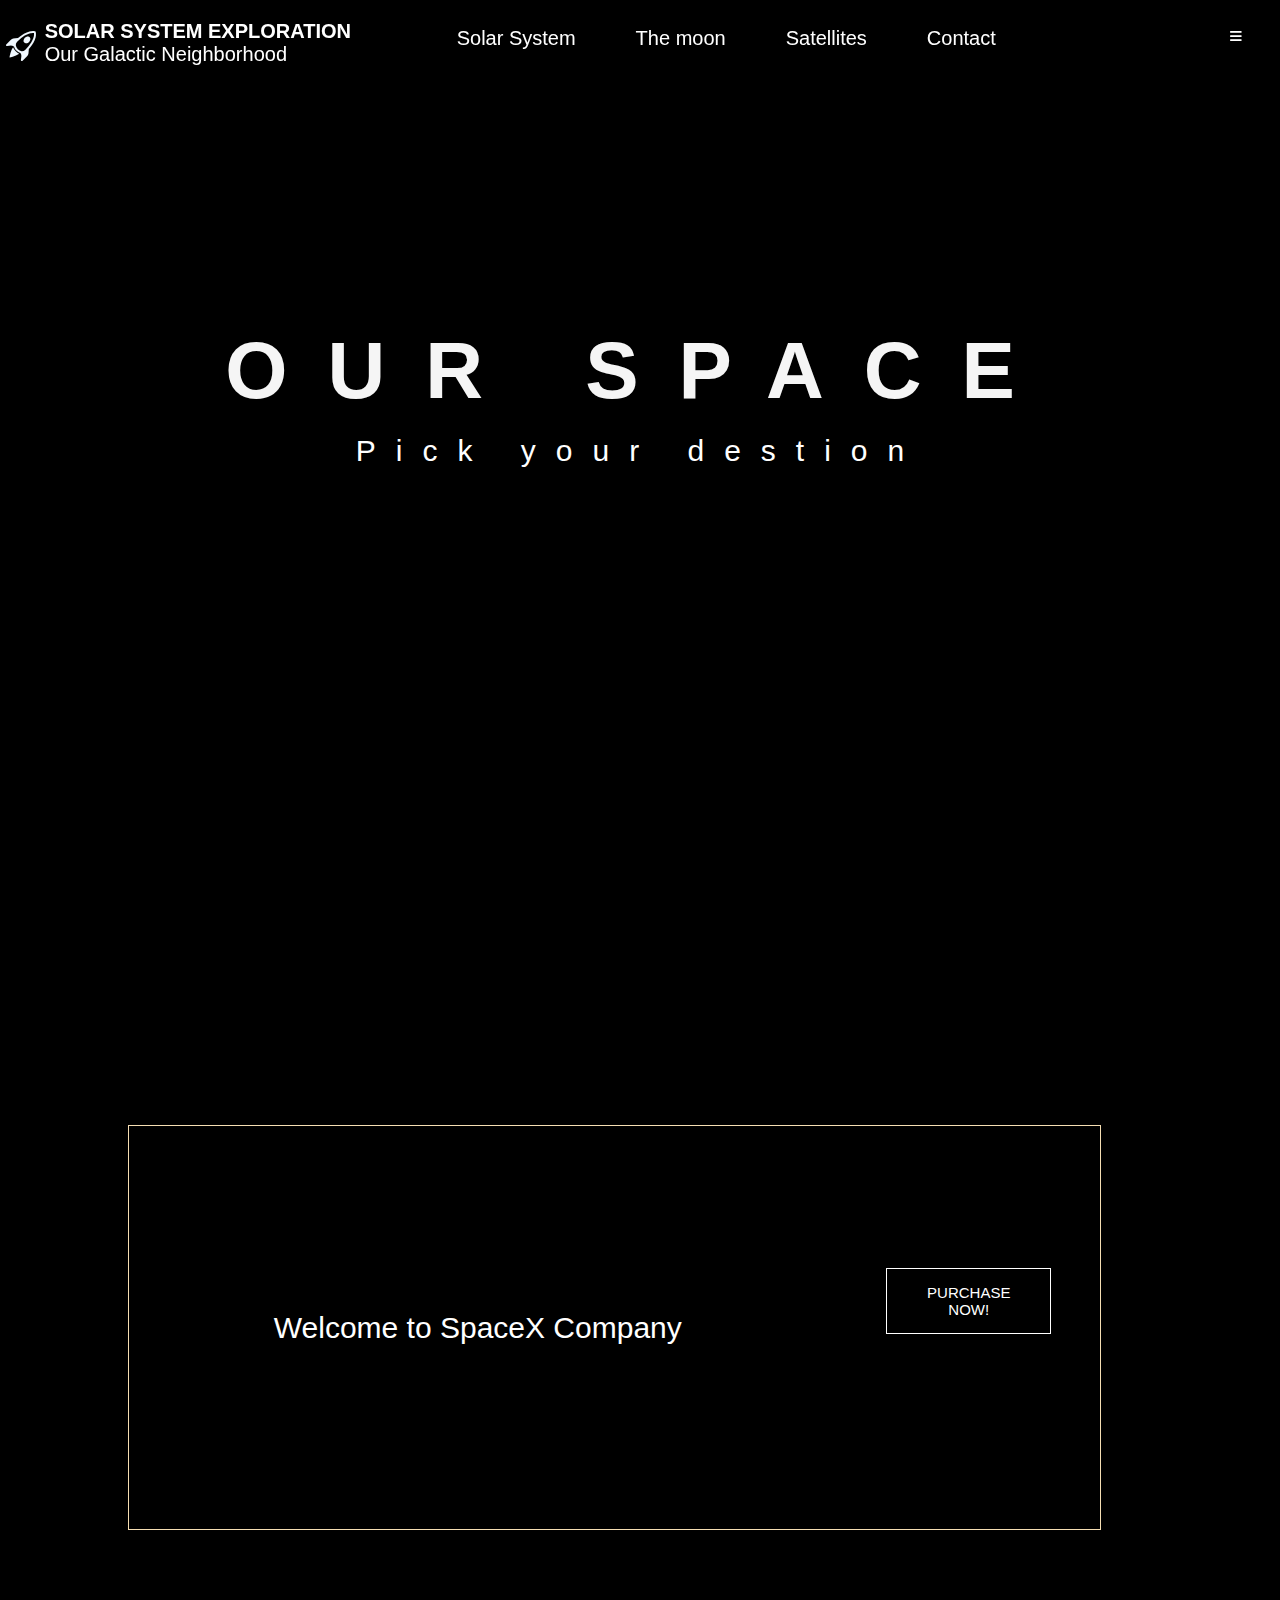
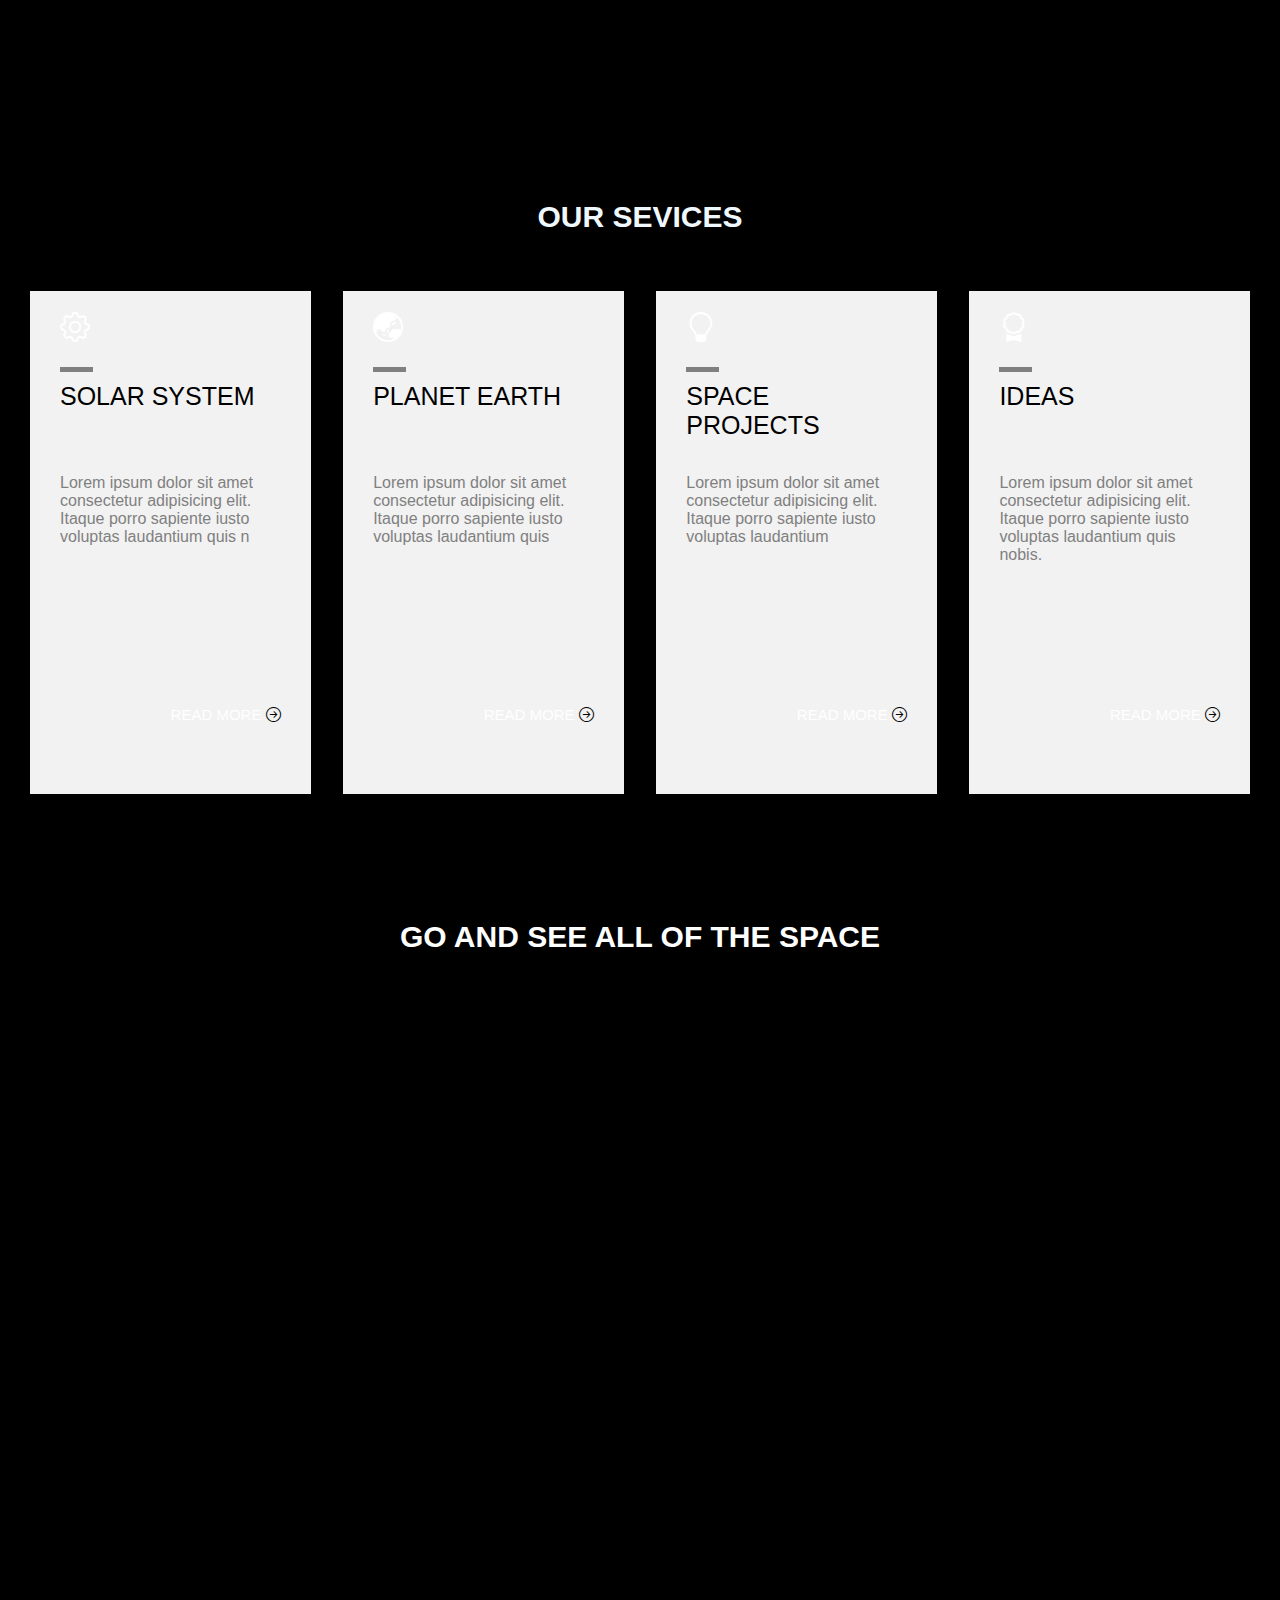
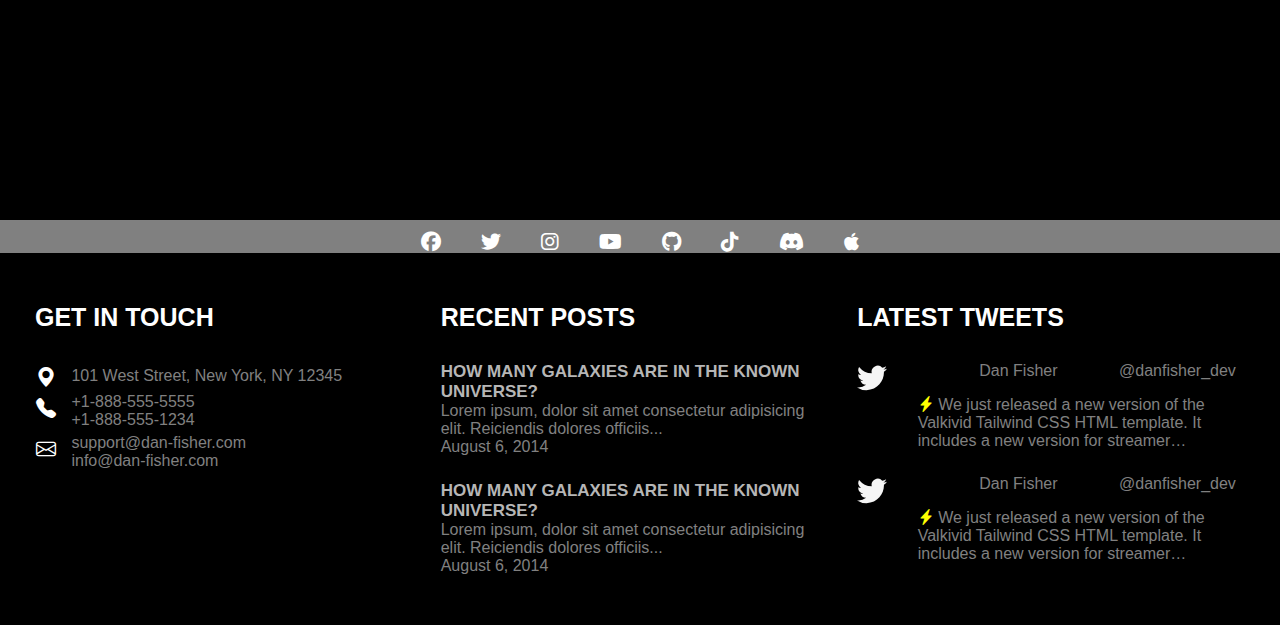
<file: index.html>
<!DOCTYPE html>
<html lang="en">

<head>
    <meta charset="UTF-8">
    <meta name="viewport" content="width=device-width, initial-scale=1.0">
    <title>Document</title>
    <link rel="stylesheet" href="home.css">
    <link rel="stylesheet" href="https://cdnjs.cloudflare.com/ajax/libs/font-awesome/6.4.0/css/all.min.css">
    <link rel="stylesheet" href="https://cdn.jsdelivr.net/npm/bootstrap-icons@1.10.5/font/bootstrap-icons.css">
    <link href="https://cdn.jsdelivr.net/npm/bootstrap@5.2.3/dist/css/bootstrap.min.css" rel="stylesheet"
        integrity="sha384-rbsA2VBKQhggwzxH7pPCaAqO46MgnOM80zW1RWuH61DGLwZJEdK2Kadq2F9CUG65" crossorigin="anonymous">
</head>

<body>
    <div class="section-1">
        <div class="navigation">
            <div class="symbol">
                <div class="symbol-icon">
                    <i class="bi bi-rocket-takeoff"></i>
                </div>
                <div class="symbol-manner">
                    SOLAR SYSTEM EXPLORATION
                    <br>
                    <p class="under-manner">Our Galactic Neighborhood</p>
                </div>
            </div>
            <div class="navi">
                <nav>
                    <ul>
                        <li> <a href="./solarsystem.html">Solar System</a></li>
                        <li> <a href="./themoon.html"> The moon</a></li>
                        <li> <a href="./satellites.html">Satellites</a></li>
                        <li> <a href="./contact.html">Contact</a></li>
                    </ul>
                </nav>
            </div>
            <div class="side-bar">
                <button class="side-bar-button" onclick="toggleSidebar()"> <i class="fa-solid fa-bars"></i> </button>
                <div id="mySidebar">
                    <a href="./index.html" class="side-bar-item">Home</a>
                    <a href="./aboutus.html" class="side-bar-item">About us</a>
                    <a href="./blog.html" class="side-bar-item">Blog</a>
                    <a href="./projects.html" class="side-bar-item">Projects</a>
                   <a href="#" onClick="scrollToSection4()" class="side-bar-item"> <i class="bi bi-chevron-double-down"></i></a>
                </div>
            </div>
        </div>
        <div class="home">
            <div class="home-text-box">
                OUR SPACE
            </div>
            <p class="under-home-text-box"> Pick your destion </p>
        </div>
    </div>
    <div class="section-2">
        <div class="section-2-container">
            <div class="section-2-wrapper">
                <div class="section-2-text"> Welcome to SpaceX Company </div>
                <div class="section-2-button">
                    <button class="section-2-buttonn"> PURCHASE NOW!</button>
                </div>
            </div>
        </div>
    </div>
    <div class="section-3">
        <div class="section-3-title"> OUR SEVICES</div>
        <div class="section-3-line">
        </div>
        <div class="section-3-in4">
            <div class="section-3-col">
                <div class="section-3-symbol"><i class="bic bi-gear"></i></div>
                <div class="section-3-straight-line"></div>
                <div class="section-3-information1">SOLAR SYSTEM </div>
                <div class="section-3-information2">Lorem ipsum dolor sit amet consectetur adipisicing elit. Itaque
                    porro sapiente iusto voluptas laudantium quis n</div>
                <div class="section-3-footer"> Read more <i class="bit bi-arrow-right-circle"></i></div>
            </div>
            <div class="section-3-col">
                <div class="section-3-symbol"><i class="bic bi-globe-asia-australia"></i></div>
                <div class="section-3-straight-line"></div>
                <div class="section-3-information1">PLANET EARTH </div>
                <div class="section-3-information2">Lorem ipsum dolor sit amet consectetur adipisicing elit. Itaque
                    porro sapiente iusto voluptas laudantium quis </div>
                <div class="section-3-footer"> Read more <i class="bit bi-arrow-right-circle"></i></div>
            </div>
            <div class="section-3-col">
                <div class="section-3-symbol"><i class="bic bi-lightbulb"></i></div>
                <div class="section-3-straight-line"></div>
                <div class="section-3-information1">SPACE PROJECTS</div>
                <div class="section-3-information2">Lorem ipsum dolor sit amet consectetur adipisicing elit. Itaque
                    porro sapiente iusto voluptas laudantium </div>
                <div class="section-3-footer"> Read more <i class="bit bi-arrow-right-circle"></i></div>
            </div>
            <div class="section-3-col">
                <div class="section-3-symbol"><i class="bic bi-award"></i></div>
                <div class="section-3-straight-line"></div>
                <div class="section-3-information1">IDEAS</div>
                <div class="section-3-information2">Lorem ipsum dolor sit amet consectetur adipisicing elit. Itaque
                    porro sapiente iusto voluptas laudantium quis nobis.</div>
                <div class="section-3-footer"> Read more <i class="bit bi-arrow-right-circle"></i></div>
            </div>
        </div>
    </div>
    </div>
    <div class="section-4">
        <div class="section-4-title"> GO AND SEE ALL OF THE SPACE</div>
        <div class="section-4-img"></div>
    </div>
    <div class="footer">
        <div class="footer-line">
            <ul class="footer-apps">
                <li><a href="#"></a> <i class="fa-brands fa-facebook"></i></li>
                <li><a href="#"></a> <i class="fa-brands fa-twitter"></i></li>
                <li><a href="#"></a> <i class="fa-brands fa-instagram"></i></li>
                <li><a href="#"></a> <i class="fa-brands fa-youtube"></i></li>
                <li><a href="#"></a> <i class="fa-brands fa-github"></i></li>
                <li><a href="#"></a> <i class="fa-brands fa-tiktok"></i></li>
                <li><a href="#"></a> <i class="fa-brands fa-discord"></i></li>
                <li><a href="#"></a><i class="fa-brands fa-apple"></i></li>
            </ul>
        </div>
        <div class="footer-main">
            <div class="footer-col-1">
                <div class="footer-title"> GET IN TOUCH</div>
                <div class="footer-main-line"></div>
                <div class="footer-main1-box1">
                    <div class="footer-main1-icon"><i class="bi fa-brands bi-geo-alt-fill"></i></div>
                    <div class="footer-main1-infor1">101 West Street, New York, NY 12345</div>
                </div>
                <div class="footer-main1-box2">
                    <div class="footer-main1-icon"><i class="bi fa-brands bi-telephone-fill"></i></div>
                    <div class="footer-main1-infor2">
                        +1-888-555-5555 <br>
                        +1-888-555-1234
                    </div>
                </div>
                <div class="footer-main1-box3">
                    <div class="footer-main1-icon"><i class="bi fa-brands bi-envelope "></i></div>
                    <div class="footer-main1-infor3">
                        support@dan-fisher.com<br>
                        info@dan-fisher.com
                    </div>
                </div>
            </div>
            <div class="footer-col-2">
                <div class="footer-title"> RECENT POSTS</div>
                <div class="footer-main2-line"></div>
                <div class="footer-main2-box">
                    <div class="footer-main2-ques">HOW MANY GALAXIES ARE IN THE KNOWN UNIVERSE?</div>
                    <div class="footer-main2-ans"> Lorem ipsum, dolor sit amet consectetur adipisicing elit.
                        Reiciendis
                        dolores officiis...</div>
                    <div class="footer-main2-date"> August 6, 2014</div>
                </div>
                <div class="footer-main2-box">
                    <div class="footer-main2-ques">HOW MANY GALAXIES ARE IN THE KNOWN UNIVERSE?</div>
                    <div class="footer-main2-ans"> Lorem ipsum, dolor sit amet consectetur adipisicing elit.
                        Reiciendis
                        dolores officiis...</div>
                    <div class="footer-main2-date"> August 6, 2014</div>
                </div>
            </div>
            <div class="footer-col-3">
                <div class="footer-title"> LATEST TWEETS</div>
                <div class="footer-main3-line"></div>
                <div class="footer-main3-box">
                    <div class="footer-main3-heading">
                        <div class="footer-main3-icon"><svg xmlns="http://www.w3.org/2000/svg" width="30" height="30"
                                fill="currentColor" class="bi bi-twitter" viewBox="0 0 16 16">
                                <path
                                    d="M5.026 15c6.038 0 9.341-5.003 9.341-9.334 0-.14 0-.282-.006-.422A6.685 6.685 0 0 0 16 3.542a6.658 6.658 0 0 1-1.889.518 3.301 3.301 0 0 0 1.447-1.817 6.533 6.533 0 0 1-2.087.793A3.286 3.286 0 0 0 7.875 6.03a9.325 9.325 0 0 1-6.767-3.429 3.289 3.289 0 0 0 1.018 4.382A3.323 3.323 0 0 1 .64 6.575v.045a3.288 3.288 0 0 0 2.632 3.218 3.203 3.203 0 0 1-.865.115 3.23 3.23 0 0 1-.614-.057 3.283 3.283 0 0 0 3.067 2.277A6.588 6.588 0 0 1 .78 13.58a6.32 6.32 0 0 1-.78-.045A9.344 9.344 0 0 0 5.026 15z" />
                            </svg></div>
                        <div class="footer-main3-title1">
                            Dan Fisher
                        </div>
                        <div class="footer-main3-title2">
                            @danfisher_dev
                        </div>
                    </div>
                    <div class="footer-main3-text">
                        <i class="bi bi-lightning-charge-fill"></i>
                        We just released a new version of the Valkivid Tailwind CSS HTML template. It includes a new
                        version for streamer…
                    </div>
                    <div class="footer-main3-footer"></div>
                </div>
                <div class="footer-main3-box">
                    <div class="footer-main3-heading">
                        <div class="footer-main3-icon"><svg xmlns="http://www.w3.org/2000/svg" width="30" height="30"
                                fill="currentColor" class="bi bi-twitter" viewBox="0 0 16 16">
                                <path
                                    d="M5.026 15c6.038 0 9.341-5.003 9.341-9.334 0-.14 0-.282-.006-.422A6.685 6.685 0 0 0 16 3.542a6.658 6.658 0 0 1-1.889.518 3.301 3.301 0 0 0 1.447-1.817 6.533 6.533 0 0 1-2.087.793A3.286 3.286 0 0 0 7.875 6.03a9.325 9.325 0 0 1-6.767-3.429 3.289 3.289 0 0 0 1.018 4.382A3.323 3.323 0 0 1 .64 6.575v.045a3.288 3.288 0 0 0 2.632 3.218 3.203 3.203 0 0 1-.865.115 3.23 3.23 0 0 1-.614-.057 3.283 3.283 0 0 0 3.067 2.277A6.588 6.588 0 0 1 .78 13.58a6.32 6.32 0 0 1-.78-.045A9.344 9.344 0 0 0 5.026 15z" />
                            </svg></div>
                        <div class="footer-main3-title1">
                            Dan Fisher
                        </div>
                        <div class="footer-main3-title2">
                            @danfisher_dev
                        </div>
                    </div>
                    <div class="footer-main3-text">
                        <i class="bi bi-lightning-charge-fill"></i>
                        We just released a new version of the Valkivid Tailwind CSS HTML template. It includes a new
                        version for streamer…
                    </div>
                    <div class="footer-main3-footer"></div>
                </div>
            </div>
        </div>
    </div>
    <script src="./home.js"></script>
    <script src="https://cdn.jsdelivr.net/npm/bootstrap@5.2.3/dist/js/bootstrap.bundle.min.js"
        integrity="sha384-kenU1KFdBIe4zVF0s0G1M5b4hcpxyD9F7jL+jjXkk+Q2h455rYXK/7HAuoJl+0I4"
        crossorigin="anonymous"></script>
</body>

</html>
</file>
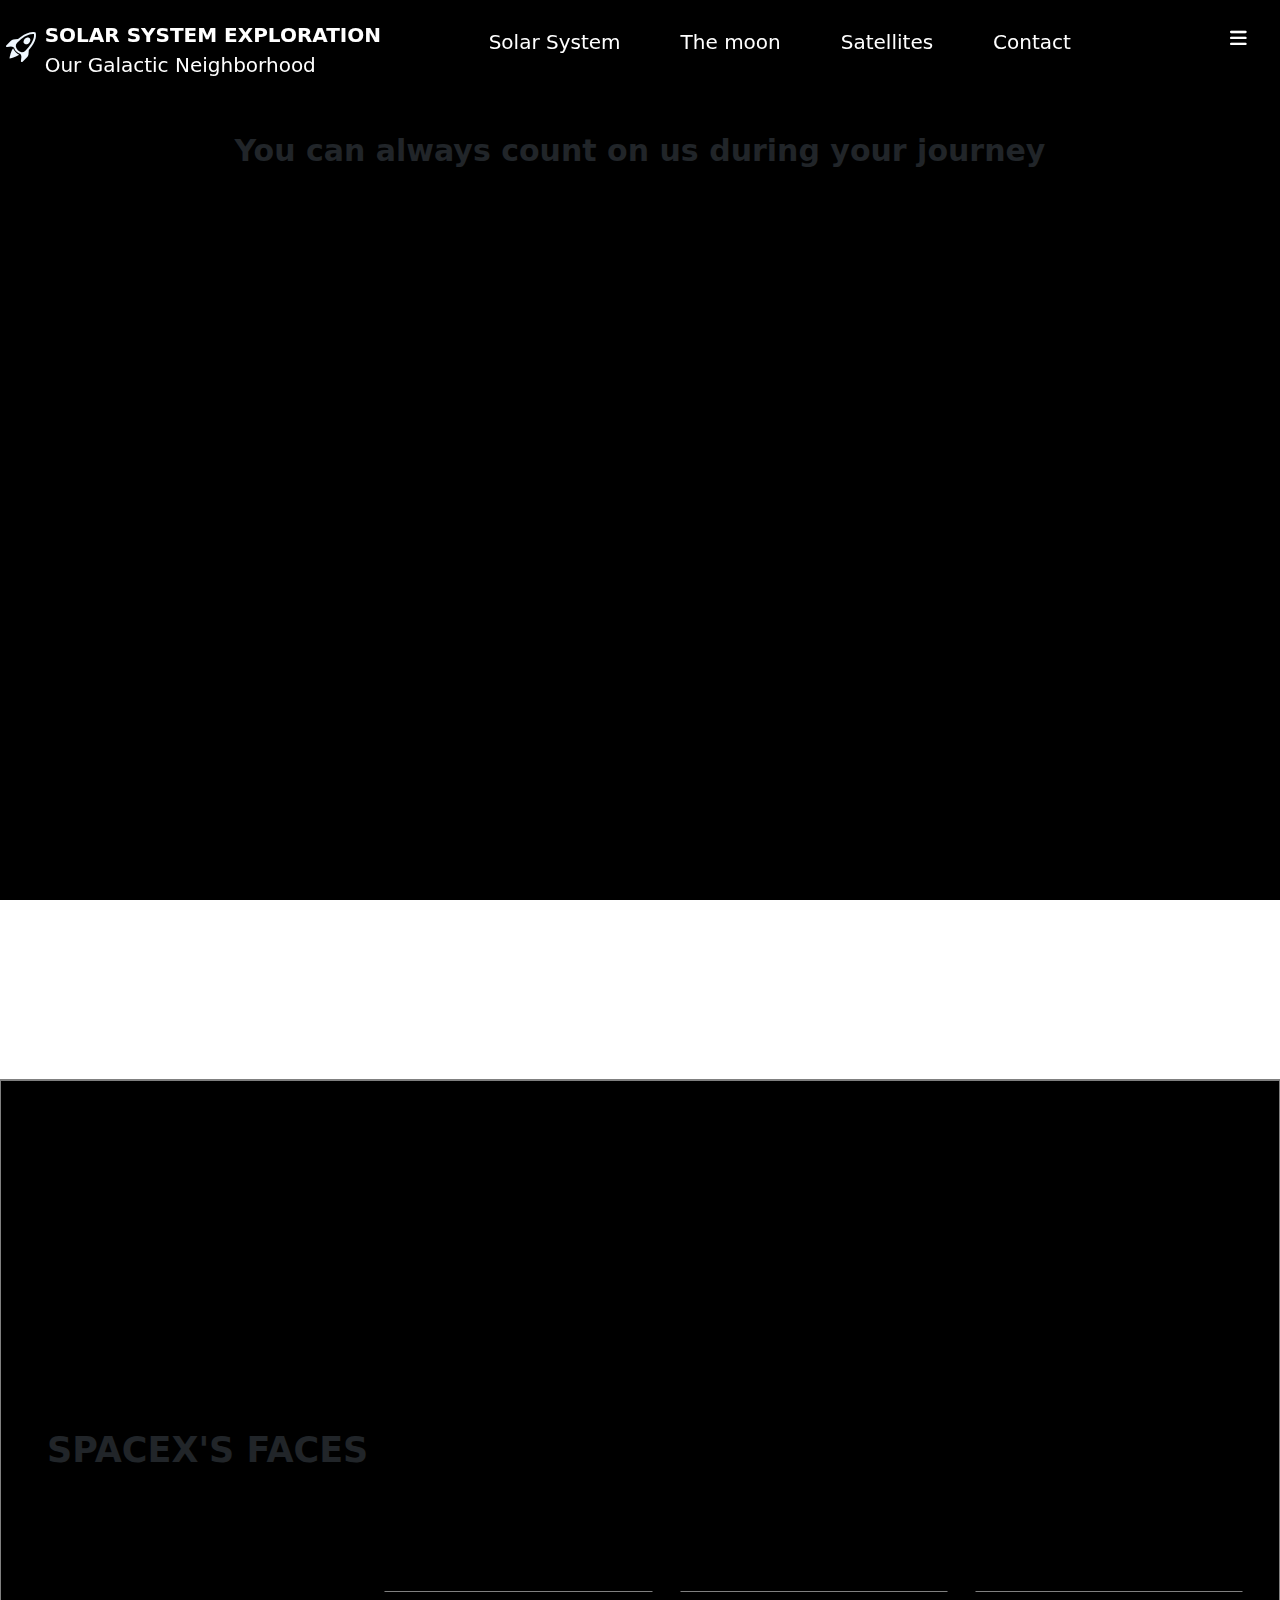
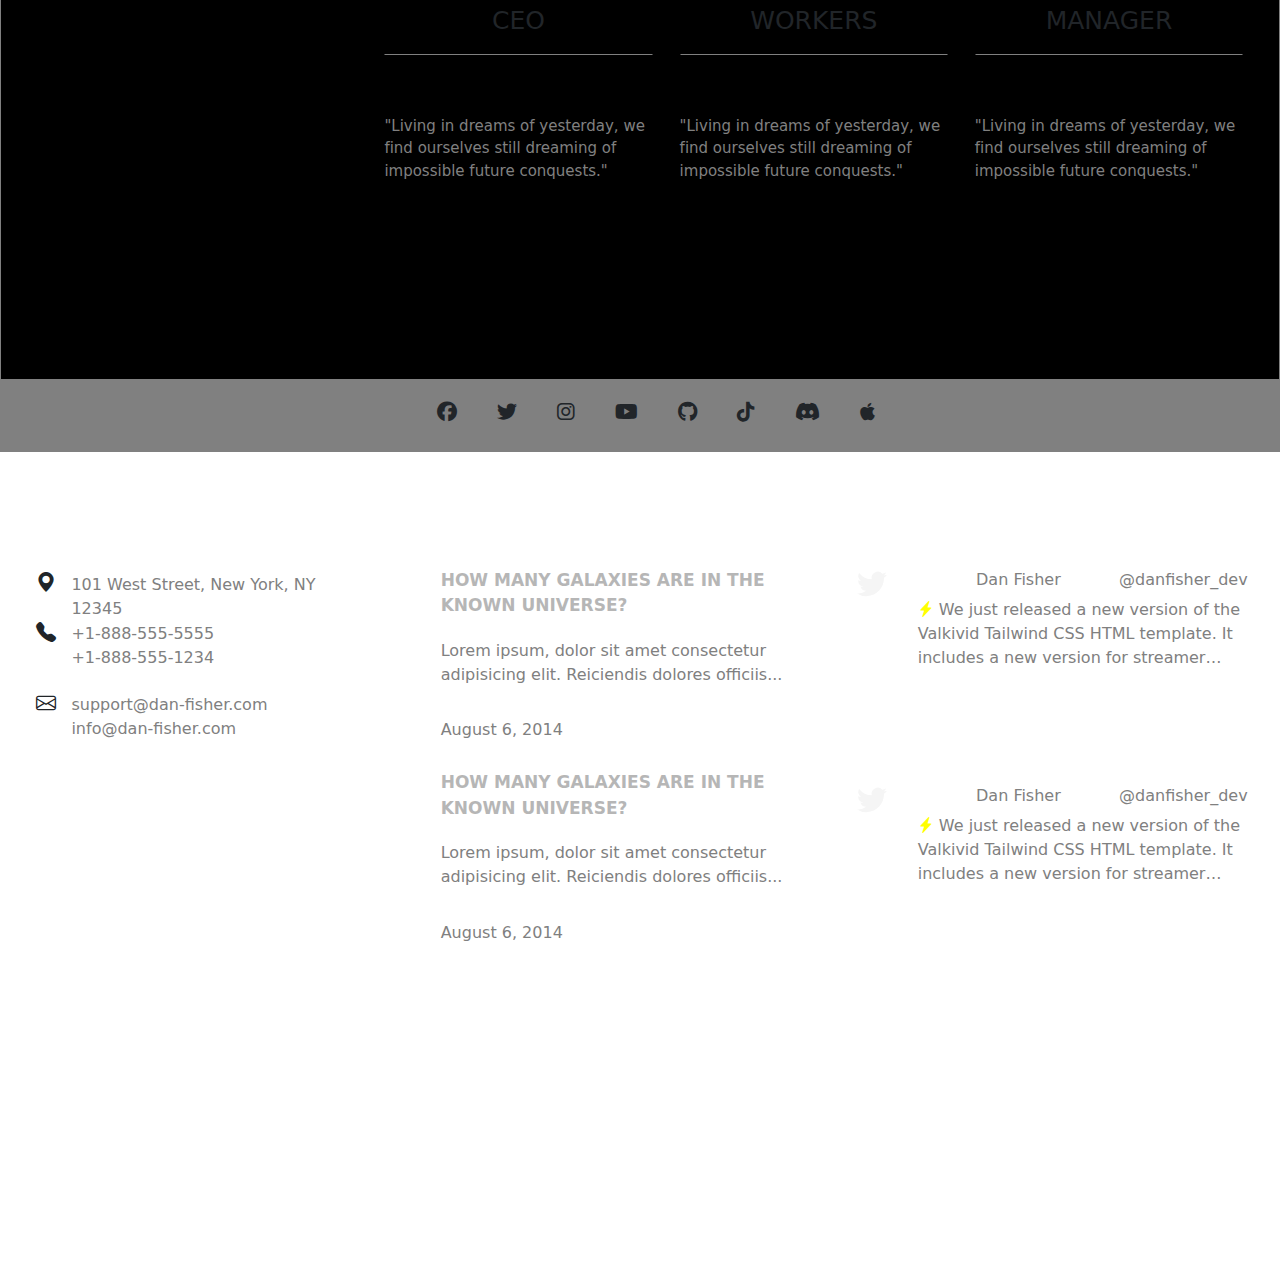
<file: aboutus.html>
<!DOCTYPE html>
<html lang="en">

<head>
    <meta charset="UTF-8">
    <meta name="viewport" content="width=device-width, initial-scale=1.0">
    <title>Document</title>
    <link rel="stylesheet" href="au.css">
    <link rel="stylesheet" href="https://cdnjs.cloudflare.com/ajax/libs/font-awesome/6.4.0/css/all.min.css">
    <link rel="stylesheet" href="https://cdn.jsdelivr.net/npm/bootstrap-icons@1.10.5/font/bootstrap-icons.css">
    <link rel="stylesheet" href="https://cdn.jsdelivr.net/npm/bootstrap@5.3.2/dist/css/bootstrap.min.css">
</head>

<body>
    <div class="section-1">
        <div class="navigation">
            <div class="symbol">
                <div class="symbol-icon">
                    <i class="bi bi-rocket-takeoff"></i>
                </div>
                <div class="symbol-manner">
                    SOLAR SYSTEM EXPLORATION
                    <br>
                    <p class="under-manner">Our Galactic Neighborhood</p>
                </div>
            </div>
            <div class="navi">
                <nav>
                    <ul>
                        <li> <a href="./solarsystem.html">Solar System</a></li>
                        <li> <a href="./themoon.html"> The moon</a></li>
                        <li> <a href="./satellites.html">Satellites</a></li>
                        <li> <a href="./contact.html">Contact</a></li>
                    </ul>
                </nav>
            </div>
            <div class="side-bar">
                <button class="side-bar-button" onclick="toggleSidebar()"> <i class="fa-solid fa-bars"></i> </button>
                <div id="mySidebar">
                    <a href="./home.html" class="side-bar-item">Home</a>
                    <a href="./aboutus.html" class="side-bar-item">About us</a>
                    <a href="./blog.html" class="side-bar-item">Blog</a>
                    <a href="./projects.html" class="side-bar-item">Projects</a>
                </div>
            </div>
        </div>
        <div class="section-1-container">
            <div class="section-1-title"> You can always count on us during your journey</div>
            <div class="container">
                <div class="wrapper-1">
                    <div class="img-1-1"></div>
                </div>
                <div class="wrapper-2">
                    <div class="img-1"></div>
                    <div class="img-2"></div>
                </div>
            </div>
        </div>
        <div class="section-2">
            <div class="section-1-wrapper">
                <div class="wrapper-box1">
                    <div class="box-1-title">
                        SPACEX'S FACES
                    </div>
                </div>
                <div class="wrapper-box">
                    <div class="box-2-item1">
                        <div class="box2-img"></div>
                        <div class="box2-name"> CEO </div>
                        <div class="box2-in4">"Living in dreams of yesterday, we find ourselves still dreaming of
                            impossible future conquests."</div>
                    </div>
                    <div class="box-2-item1">
                        <div class="box2-img"></div>
                        <div class="box2-name"> WORKERS</div>
                        <div class="box2-in4">"Living in dreams of yesterday, we find ourselves still dreaming of
                            impossible future conquests."</div>
                    </div>
                    <div class="box-2-item1">
                        <div class="box2-img"></div>
                        <div class="box2-name"> MANAGER</div>
                        <div class="box2-in4">"Living in dreams of yesterday, we find ourselves still dreaming of
                            impossible future conquests."</div>
                    </div>
                </div>
            </div>
        </div>
        <div class="footer">
            <div class="footer-line">
                <ul class="footer-apps">
                    <li><a href="#"></a> <i class="fa-brands fa-facebook"></i></li>
                    <li><a href="#"></a> <i class="fa-brands fa-twitter"></i></li>
                    <li><a href="#"></a> <i class="fa-brands fa-instagram"></i></li>
                    <li><a href="#"></a> <i class="fa-brands fa-youtube"></i></li>
                    <li><a href="#"></a> <i class="fa-brands fa-github"></i></li>
                    <li><a href="#"></a> <i class="fa-brands fa-tiktok"></i></li>
                    <li><a href="#"></a> <i class="fa-brands fa-discord"></i></li>
                    <li><a href="#"></a><i class="fa-brands fa-apple"></i></li>
                </ul>
            </div>
            <div class="footer-main">
                <div class="footer-col-1">
                    <div class="footer-title"> GET IN TOUCH</div>
                    <div class="footer-main-line"></div>
                    <div class="footer-main1-box1">
                        <div class="footer-main1-icon"><i class="bi bi-geo-alt-fill"></i></div>
                        <div class="footer-main1-infor1">101 West Street, New York, NY 12345</div>
                    </div>
                    <div class="footer-main1-box2">
                        <div class="footer-main1-icon"><i class="bi bi-telephone-fill"></i></div>
                        <div class="footer-main1-infor2">
                            +1-888-555-5555 <br>
                            +1-888-555-1234
                        </div>
                    </div>
                    <div class="footer-main1-box3">
                        <div class="footer-main1-icon"><i class="bi bi-envelope"></i></div>
                        <div class="footer-main1-infor3">
                            support@dan-fisher.com<br>
                            info@dan-fisher.com
                        </div>
                    </div>
                </div>
                <div class="footer-col-2">
                    <div class="footer-title"> RECENT POSTS</div>
                    <div class="footer-main2-line"></div>
                    <div class="footer-main2-box">
                        <div class="footer-main2-ques">HOW MANY GALAXIES ARE IN THE KNOWN UNIVERSE?</div>
                        <div class="footer-main2-ans"> Lorem ipsum, dolor sit amet consectetur adipisicing elit.
                            Reiciendis
                            dolores officiis...</div>
                        <div class="footer-main2-date"> August 6, 2014</div>
                    </div>
                    <div class="footer-main2-box">
                        <div class="footer-main2-ques">HOW MANY GALAXIES ARE IN THE KNOWN UNIVERSE?</div>
                        <div class="footer-main2-ans"> Lorem ipsum, dolor sit amet consectetur adipisicing elit.
                            Reiciendis
                            dolores officiis...</div>
                        <div class="footer-main2-date"> August 6, 2014</div>
                    </div>
                </div>
                <div class="footer-col-3">
                    <div class="footer-title"> LATEST TWEETS</div>
                    <div class="footer-main3-line"></div>
                    <div class="footer-main3-box">
                        <div class="footer-main3-heading">
                            <div class="footer-main3-icon"><svg xmlns="http://www.w3.org/2000/svg" width="30"
                                    height="30" fill="currentColor" class="bi bi-twitter" viewBox="0 0 16 16">
                                    <path
                                        d="M5.026 15c6.038 0 9.341-5.003 9.341-9.334 0-.14 0-.282-.006-.422A6.685 6.685 0 0 0 16 3.542a6.658 6.658 0 0 1-1.889.518 3.301 3.301 0 0 0 1.447-1.817 6.533 6.533 0 0 1-2.087.793A3.286 3.286 0 0 0 7.875 6.03a9.325 9.325 0 0 1-6.767-3.429 3.289 3.289 0 0 0 1.018 4.382A3.323 3.323 0 0 1 .64 6.575v.045a3.288 3.288 0 0 0 2.632 3.218 3.203 3.203 0 0 1-.865.115 3.23 3.23 0 0 1-.614-.057 3.283 3.283 0 0 0 3.067 2.277A6.588 6.588 0 0 1 .78 13.58a6.32 6.32 0 0 1-.78-.045A9.344 9.344 0 0 0 5.026 15z" />
                                </svg></div>
                            <div class="footer-main3-title1">
                                Dan Fisher
                            </div>
                            <div class="footer-main3-title2">
                                @danfisher_dev
                            </div>
                        </div>
                        <div class="footer-main3-text">
                            <i class="bi bi-lightning-charge-fill"></i>
                            We just released a new version of the Valkivid Tailwind CSS HTML template. It includes a new
                            version for streamer…
                        </div>
                        <div class="footer-main3-footer"></div>
                    </div>
                    <div class="footer-main3-box">
                        <div class="footer-main3-heading">
                            <div class="footer-main3-icon"><svg xmlns="http://www.w3.org/2000/svg" width="30"
                                    height="30" fill="currentColor" class="bi bi-twitter" viewBox="0 0 16 16">
                                    <path
                                        d="M5.026 15c6.038 0 9.341-5.003 9.341-9.334 0-.14 0-.282-.006-.422A6.685 6.685 0 0 0 16 3.542a6.658 6.658 0 0 1-1.889.518 3.301 3.301 0 0 0 1.447-1.817 6.533 6.533 0 0 1-2.087.793A3.286 3.286 0 0 0 7.875 6.03a9.325 9.325 0 0 1-6.767-3.429 3.289 3.289 0 0 0 1.018 4.382A3.323 3.323 0 0 1 .64 6.575v.045a3.288 3.288 0 0 0 2.632 3.218 3.203 3.203 0 0 1-.865.115 3.23 3.23 0 0 1-.614-.057 3.283 3.283 0 0 0 3.067 2.277A6.588 6.588 0 0 1 .78 13.58a6.32 6.32 0 0 1-.78-.045A9.344 9.344 0 0 0 5.026 15z" />
                                </svg></div>
                            <div class="footer-main3-title1">
                                Dan Fisher
                            </div>
                            <div class="footer-main3-title2">
                                @danfisher_dev
                            </div>
                        </div>
                        <div class="footer-main3-text">
                            <i class="bi bi-lightning-charge-fill"></i>
                            We just released a new version of the Valkivid Tailwind CSS HTML template. It includes a new
                            version for streamer…
                        </div>
                        <div class="footer-main3-footer"></div>
                    </div>
                </div>
            </div>
        </div>
    </div>



    <script src="https://cdn.jsdelivr.net/npm/bootstrap@5.3.2/dist/js/bootstrap.bundle.min.js"></script>
    <script src="./au.js"></script>
    <script src="https://cdn.jsdelivr.net/npm/bootstrap@5.2.3/dist/js/bootstrap.bundle.min.js"
        integrity="sha384-kenU1KFdBIe4zVF0s0G1M5b4hcpxyD9F7jL+jjXkk+Q2h455rYXK/7HAuoJl+0I4"
        crossorigin="anonymous"></script>
</body>

</html>
</file>
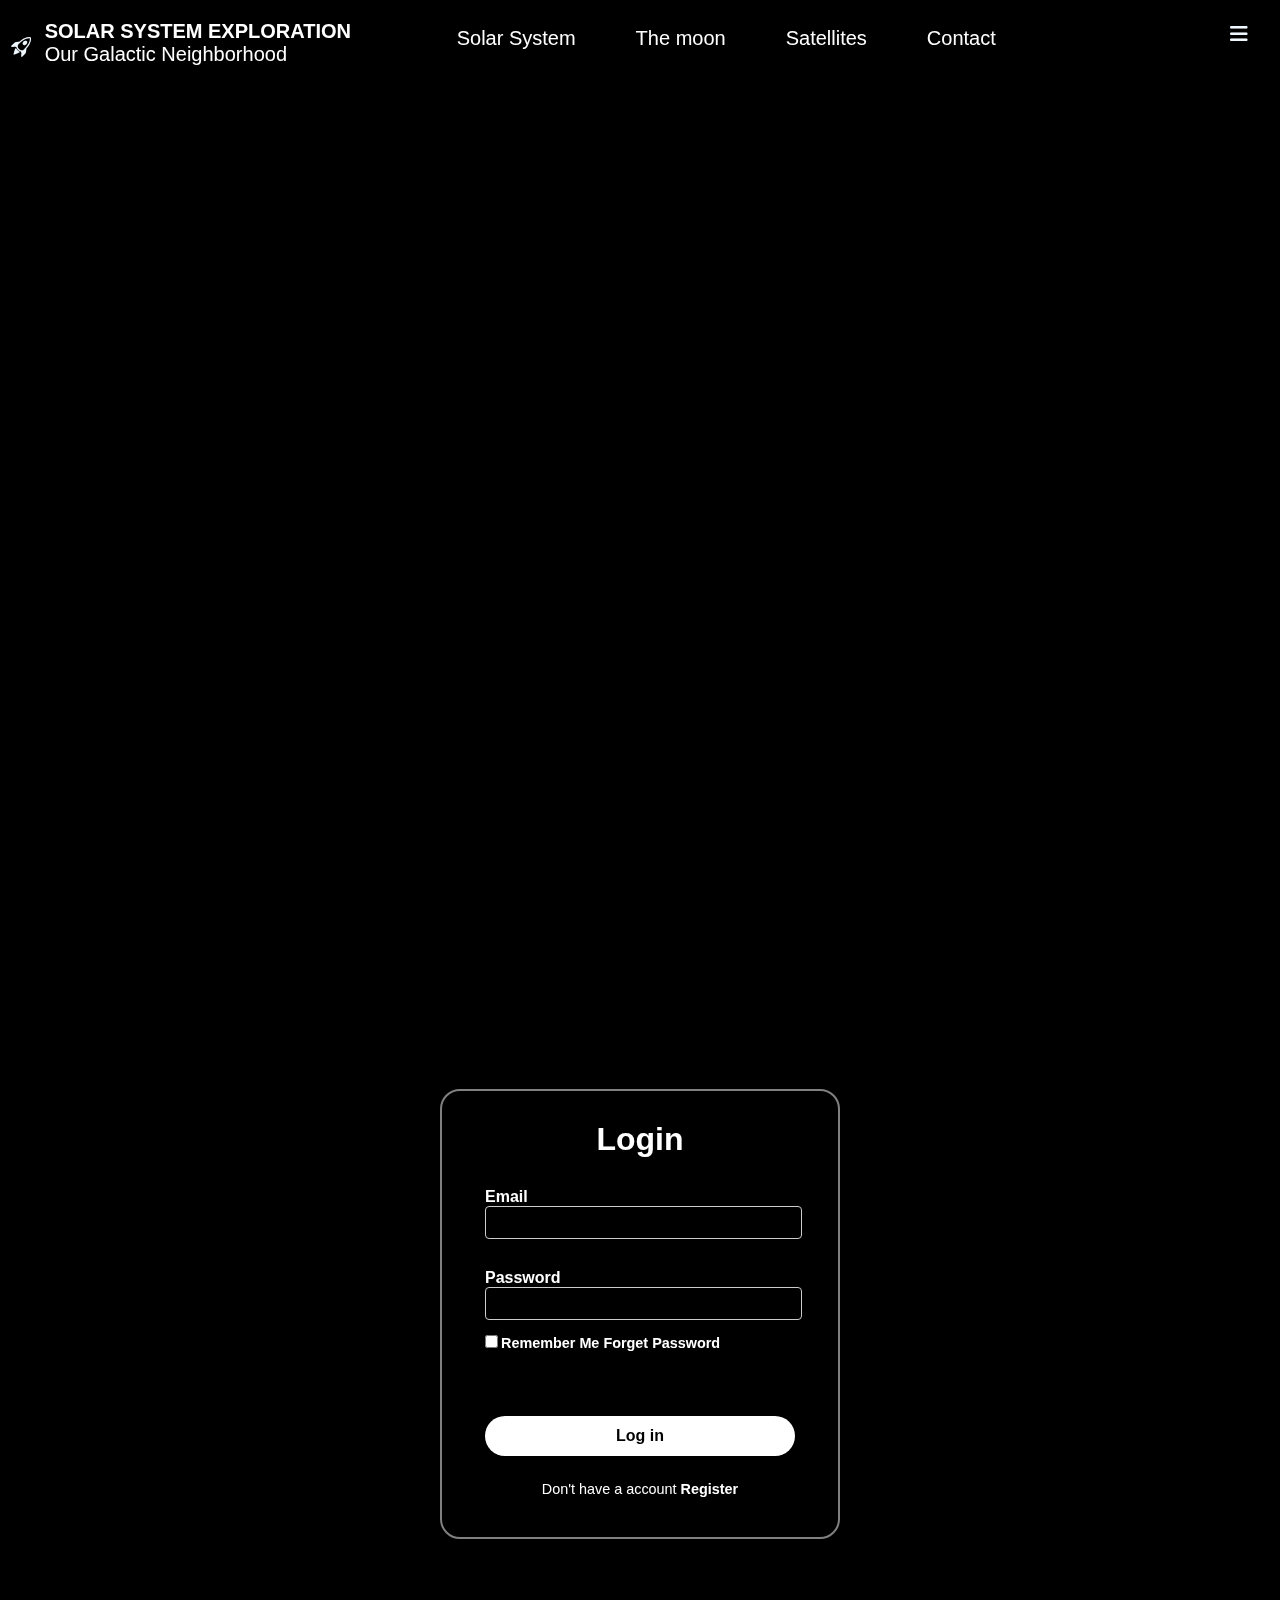
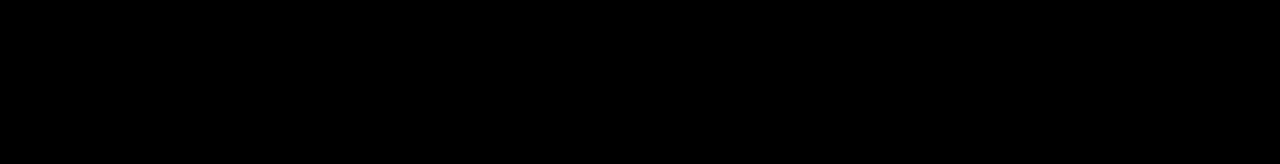
<file: contact.html>
<!DOCTYPE html>
<html lang="en">

<head>
    <meta charset="UTF-8">
    <meta name="viewport" content="width=device-width, initial-scale=1.0">
    <title>Document</title>
    <link rel="stylesheet" href="c.css">
    <link rel="stylesheet" href="https://cdnjs.cloudflare.com/ajax/libs/font-awesome/6.4.0/css/all.min.css">
    <link rel="stylesheet" href="https://cdn.jsdelivr.net/npm/bootstrap-icons@1.10.5/font/bootstrap-icons.css">
</head>

<body>
        <div class="section-1">
            <div class="navigation">
                <div class="symbol">
                    <div class="symbol-icon">
                        <i class="bi bi-rocket-takeoff"></i>
                    </div>
                    <div class="symbol-manner">
                        SOLAR SYSTEM EXPLORATION
                        <br>
                        <p class="under-manner">Our Galactic Neighborhood</p>
                    </div>
                </div>
                <div class="navi">
                    <nav>
                        <ul>
                            <li> <a href="./solarsystem.html">Solar System</a></li>
                            <li> <a href="./themoon.html"> The moon</a></li>
                            <li> <a href="./satellites.html">Satellites</a></li>
                            <li> <a href="./contact.html">Contact</a></li>
                        </ul>
                    </nav>
                </div>
                <div class="side-bar">
                    <button class="side-bar-button" onclick="toggleSidebar()"> <i class="fa-solid fa-bars"></i> </button>
                    <div id="mySidebar">
                        <a href="./index.html" class="side-bar-item">Home</a>
                        <a href="./aboutus.html" class="side-bar-item">About us</a>
                        <a href="./blog.html" class="side-bar-item">Blog</a>
                        <a href="./projects.html" class="side-bar-item">Projects</a>
                    </div>
                </div>
            </div>
            </div>
            <div class="location">
                <iframe src="https://www.google.com/maps/embed?pb=!1m18!1m12!1m3!1d250845.76325447357!2d106.38225848671874!3d10.775649400000004!2m3!1f0!2f0!3f0!3m2!1i1024!2i768!4f13.1!3m3!1m2!1s0x31752fc33d527c91%3A0xb5c239339f67a769!2sSpaceX%20Media!5e0!3m2!1sen!2s!4v1694053981813!5m2!1sen!2s" width="1500" height="500" style="border:0;" allowfullscreen="" loading="lazy" referrerpolicy="no-referrer-when-downgrade"></iframe>
            </div>
            <div class="section-1-extra"></div>
        </div>
        <div class="section-2">
            <div class="form-box">
                <div class="form-value">
                    <form action="">
                        <h2>Login</h2>
                        <div class="inputbox">
                            <label for="">Email</label>
                            <ion-icon name="mail-outline"></ion-icon>
                            <input class="inputt" type="email" >
                        </div>
                        <div class="inputbox">
                            <label for="">Password</label>
                            <ion-icon name="lock-closed-outline"></ion-icon>
                            <input class="inputt" type="password" >
                        </div>
                        <div class="forget">
                            <label for=""><input type="checkbox">Remember Me  <a href="#">Forget Password</a></label>
                          
                        </div>
                        <button>Log in</button>
                        <div class="register">
                            <p>Don't have a account <a href="#">Register</a></p>
                        </div>
                    </form>
                </div>
            </div>
        </div>
    


    <script src="./c.js"></script>
</body>

</html>
</file>
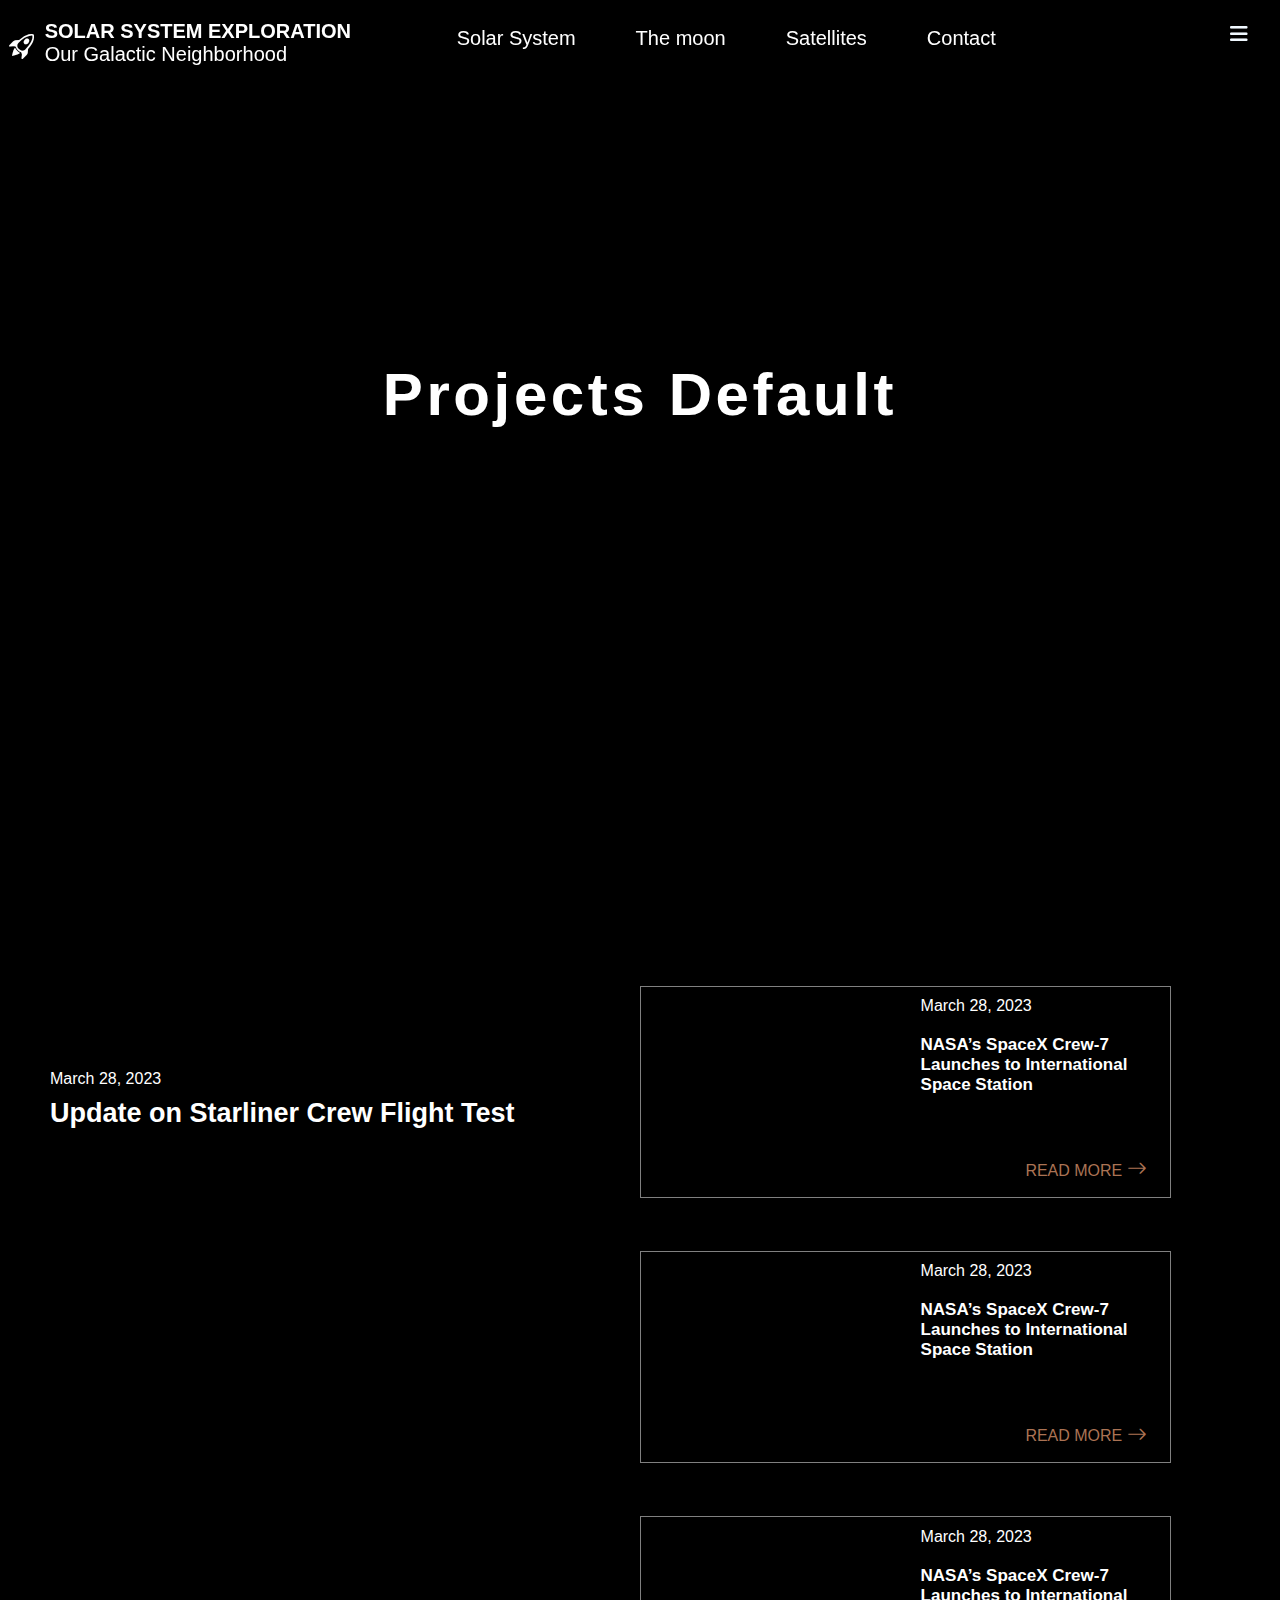
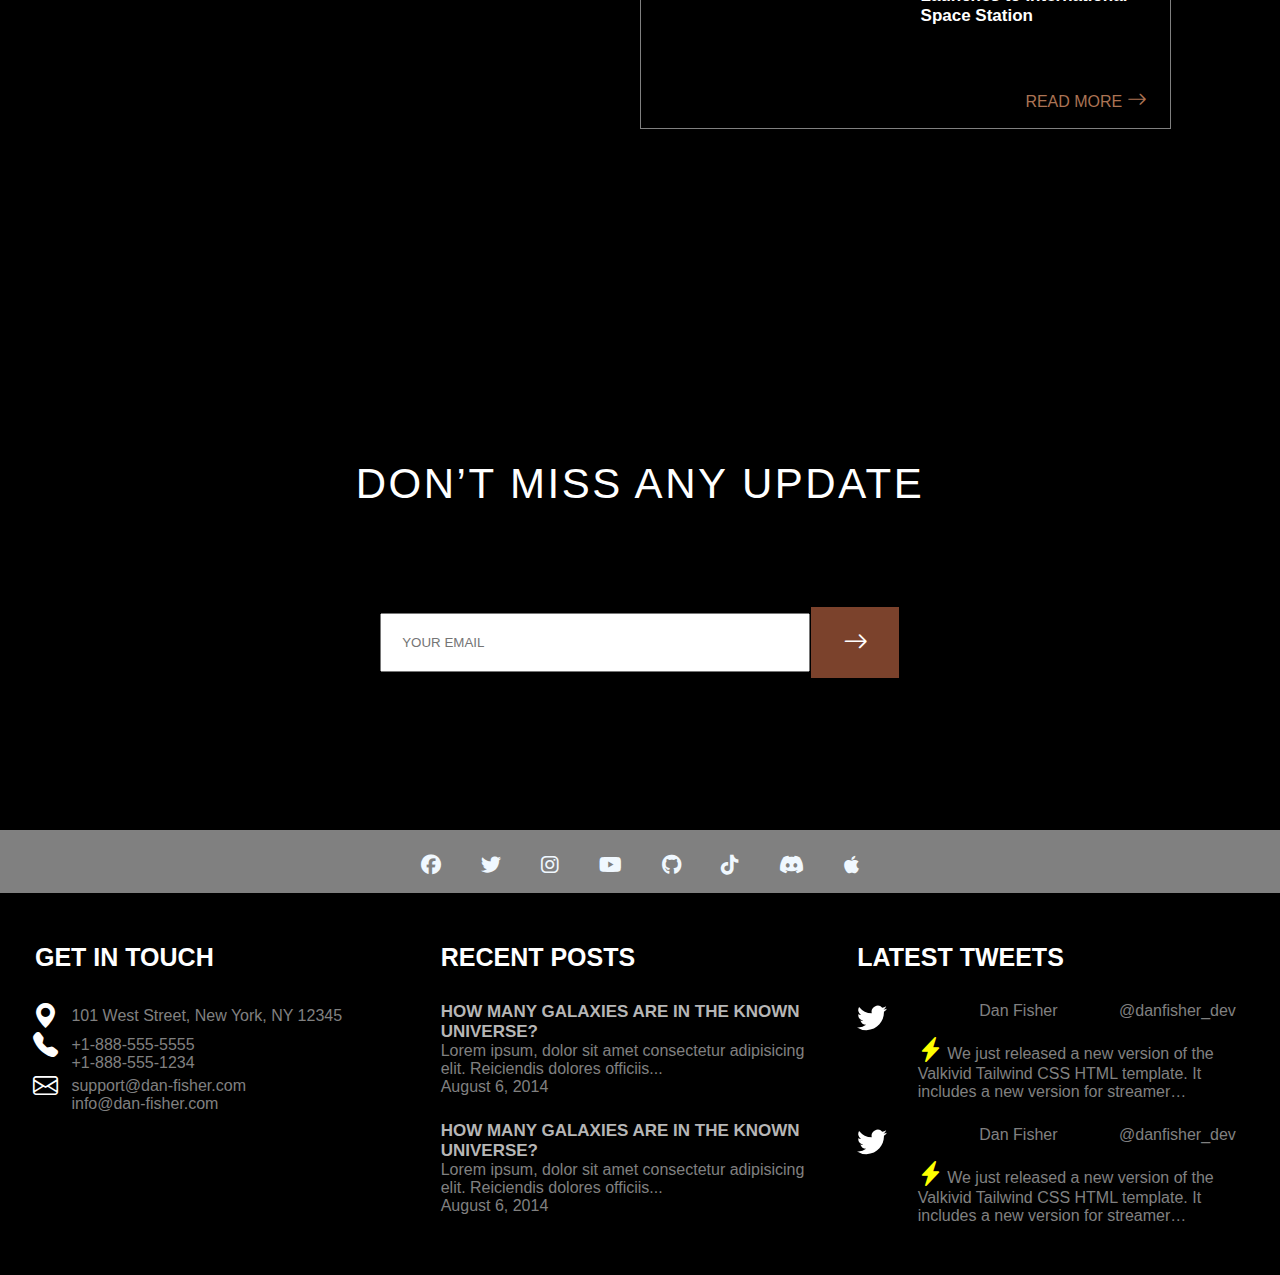
<file: projects.html>
<!DOCTYPE html>
<html lang="en">

<head>
    <meta charset="UTF-8">
    <meta name="viewport" content="width=device-width, initial-scale=1.0">
    <title>Document</title>
    <link rel="stylesheet" href="p.css">
    <link rel="stylesheet" href="https://cdnjs.cloudflare.com/ajax/libs/font-awesome/6.4.0/css/all.min.css">
    <link rel="stylesheet" href="https://cdn.jsdelivr.net/npm/bootstrap-icons@1.10.5/font/bootstrap-icons.css">
    <link href="https://cdn.jsdelivr.net/npm/bootstrap@5.2.3/dist/css/bootstrap.min.css" rel="stylesheet"
        integrity="sha384-rbsA2VBKQhggwzxH7pPCaAqO46MgnOM80zW1RWuH61DGLwZJEdK2Kadq2F9CUG65" crossorigin="anonymous">
</head>

<body>
    <div class="section-1">
        <div class="navigation">
            <div class="symbol">
                <div class="symbol-icon">
                    <i class="bi bi-rocket-takeoff"></i>
                </div>
                <div class="symbol-manner">
                    SOLAR SYSTEM EXPLORATION
                    <br>
                    <p class="under-manner">Our Galactic Neighborhood</p>
                </div>
            </div>
            <div class="navi">
                <nav>
                    <ul>
                        <li> <a href="./solarsystem.html">Solar System</a></li>
                        <li> <a href="./themoon.html"> The moon</a></li>
                        <li> <a href="./satellites.html">Satellites</a></li>
                        <li> <a href="./contact.html">Contact</a></li>
                    </ul>
                </nav>
            </div>
            <div class="side-bar">
                <button class="side-bar-button" onclick="toggleSidebar()"> <i class="fa-solid fa-bars"></i> </button>
                <div id="mySidebar">
                    <a href="./index.html" class="side-bar-item">Home</a>
                    <a href="./aboutus.html" class="side-bar-item">About us</a>
                    <a href="./blog.html" class="side-bar-item">Blog</a>
                    <a href="./projects.html" class="side-bar-item">Projects</a>
                </div>
            </div>
        </div>
        <div class="title"> Projects Default</div>
    </div>
    <div class="section-2">
        <div class="section-2-container">
            <div class="section-2-box1">
                <div class="box-1-img">
                    <div class="box-1-date">March 28, 2023</div>
                    <div class="box-1-title"> Update on Starliner Crew Flight Test</div>
                </div>
            </div>
        </div>
        <div class="section-2-box2">
            <div class="box-2-item1">
                <div class="item-container">
                    <div class="item-img"></div>
                    <div class="item-text">
                        <div class="item-date">March 28, 2023</div>
                        <div class="item-title">NASA’s SpaceX Crew-7 Launches to International Space Station</div>
                        <div class="item-footer"> READ MORE <i class=" bi-arrow-right"></i></div>
                    </div>
                </div>
            </div>
            <div class="box-2-item2">
                <div class="item-container">
                    <div class="item-img">
                    </div>
                    <div class="item-text">
                        <div class="item-date"> March 28, 2023</div>
                        <div class="item-title">NASA’s SpaceX Crew-7 Launches to International Space Station</div>
                        <div class="item-footer"> READ MORE <i class=" bi-arrow-right"></i></div>
                    </div>
                </div>
            </div>
            <div class="box-2-item3">
                <div class="item-container">
                    <div class="item-img"></div>
                    <div class="item-text">
                        <div class="item-date">March 28, 2023</div>
                        <div class="item-title">NASA’s SpaceX Crew-7 Launches to International Space Station</div>
                        <div class="item-footer"> READ MORE <i class="bi-arrow-right"></i></div>
                    </div>
                </div>
            </div>
        </div>
    </div>
    <div class="section-3">
        <div class="section-3-title">DON’T MISS ANY UPDATE</div>
        <div class="section-3-in4">
        </div>
        <div class="section-3-form">
            <input type="email" name="email" id="email" placeholder="YOUR EMAIL" width="60px" height="25px">
            <div class="section-3-button">
                <div class="arrow"><i class="bic bi-arrow-right"></i>
                </div>
            </div>
        </div>
    </div>
    <div class="footer">
        <div class="footer-line">
            <ul class="footer-apps">
                <li><a href="#"></a> <i class="fa-brands fa-facebook"></i></li>
                <li><a href="#"></a> <i class="fa-brands fa-twitter"></i></li>
                <li><a href="#"></a> <i class="fa-brands fa-instagram"></i></li>
                <li><a href="#"></a> <i class="fa-brands fa-youtube"></i></li>
                <li><a href="#"></a> <i class="fa-brands fa-github"></i></li>
                <li><a href="#"></a> <i class="fa-brands fa-tiktok"></i></li>
                <li><a href="#"></a> <i class="fa-brands fa-discord"></i></li>
                <li><a href="#"></a><i class="fa-brands fa-apple"></i></li>
            </ul>
        </div>
        <div class="footer-main">
            <div class="footer-col-1">
                <div class="footer-title"> GET IN TOUCH</div>
                <div class="footer-main-line"></div>
                <div class="footer-main1-box1">
                    <div class="footer-main1-icon"><i class="bi bi-geo-alt-fill"></i></div>
                    <div class="footer-main1-infor1">101 West Street, New York, NY 12345</div>
                </div>
                <div class="footer-main1-box2">
                    <div class="footer-main1-icon"><i class="bi bi-telephone-fill"></i></div>
                    <div class="footer-main1-infor2">
                        +1-888-555-5555 <br>
                        +1-888-555-1234
                    </div>
                </div>
                <div class="footer-main1-box3">
                    <div class="footer-main1-icon"><i class="bi bi-envelope"></i></div>
                    <div class="footer-main1-infor3">
                        support@dan-fisher.com<br>
                        info@dan-fisher.com
                    </div>
                </div>
            </div>
            <div class="footer-col-2">
                <div class="footer-title"> RECENT POSTS</div>
                <div class="footer-main2-line"></div>
                <div class="footer-main2-box">
                    <div class="footer-main2-ques">HOW MANY GALAXIES ARE IN THE KNOWN UNIVERSE?</div>
                    <div class="footer-main2-ans"> Lorem ipsum, dolor sit amet consectetur adipisicing elit.
                        Reiciendis
                        dolores officiis...</div>
                    <div class="footer-main2-date"> August 6, 2014</div>
                </div>
                <div class="footer-main2-box">
                    <div class="footer-main2-ques">HOW MANY GALAXIES ARE IN THE KNOWN UNIVERSE?</div>
                    <div class="footer-main2-ans"> Lorem ipsum, dolor sit amet consectetur adipisicing elit.
                        Reiciendis
                        dolores officiis...</div>
                    <div class="footer-main2-date"> August 6, 2014</div>
                </div>
            </div>
            <div class="footer-col-3">
                <div class="footer-title"> LATEST TWEETS</div>
                <div class="footer-main3-line"></div>
                <div class="footer-main3-box">
                    <div class="footer-main3-heading">
                        <div class="footer-main3-icon"><svg xmlns="http://www.w3.org/2000/svg" width="30" height="30"
                                fill="currentColor" class="bi bi-twitter" viewBox="0 0 16 16">
                                <path
                                    d="M5.026 15c6.038 0 9.341-5.003 9.341-9.334 0-.14 0-.282-.006-.422A6.685 6.685 0 0 0 16 3.542a6.658 6.658 0 0 1-1.889.518 3.301 3.301 0 0 0 1.447-1.817 6.533 6.533 0 0 1-2.087.793A3.286 3.286 0 0 0 7.875 6.03a9.325 9.325 0 0 1-6.767-3.429 3.289 3.289 0 0 0 1.018 4.382A3.323 3.323 0 0 1 .64 6.575v.045a3.288 3.288 0 0 0 2.632 3.218 3.203 3.203 0 0 1-.865.115 3.23 3.23 0 0 1-.614-.057 3.283 3.283 0 0 0 3.067 2.277A6.588 6.588 0 0 1 .78 13.58a6.32 6.32 0 0 1-.78-.045A9.344 9.344 0 0 0 5.026 15z" />
                            </svg></div>
                        <div class="footer-main3-title1">
                            Dan Fisher
                        </div>
                        <div class="footer-main3-title2">
                            @danfisher_dev
                        </div>
                    </div>
                    <div class="footer-main3-text">
                        <i class="bi bi-lightning-charge-fill"></i>
                        We just released a new version of the Valkivid Tailwind CSS HTML template. It includes a new
                        version for streamer…
                    </div>
                    <div class="footer-main3-footer"></div>
                </div>
                <div class="footer-main3-box">
                    <div class="footer-main3-heading">
                        <div class="footer-main3-icon"><svg xmlns="http://www.w3.org/2000/svg" width="30" height="30"
                                fill="currentColor" class="bi bi-twitter" viewBox="0 0 16 16">
                                <path
                                    d="M5.026 15c6.038 0 9.341-5.003 9.341-9.334 0-.14 0-.282-.006-.422A6.685 6.685 0 0 0 16 3.542a6.658 6.658 0 0 1-1.889.518 3.301 3.301 0 0 0 1.447-1.817 6.533 6.533 0 0 1-2.087.793A3.286 3.286 0 0 0 7.875 6.03a9.325 9.325 0 0 1-6.767-3.429 3.289 3.289 0 0 0 1.018 4.382A3.323 3.323 0 0 1 .64 6.575v.045a3.288 3.288 0 0 0 2.632 3.218 3.203 3.203 0 0 1-.865.115 3.23 3.23 0 0 1-.614-.057 3.283 3.283 0 0 0 3.067 2.277A6.588 6.588 0 0 1 .78 13.58a6.32 6.32 0 0 1-.78-.045A9.344 9.344 0 0 0 5.026 15z" />
                            </svg></div>
                        <div class="footer-main3-title1">
                            Dan Fisher
                        </div>
                        <div class="footer-main3-title2">
                            @danfisher_dev
                        </div>
                    </div>
                    <div class="footer-main3-text">
                        <i class="bi bi-lightning-charge-fill"></i>
                        We just released a new version of the Valkivid Tailwind CSS HTML template. It includes a new
                        version for streamer…
                    </div>
                    <div class="footer-main3-footer"></div>
                </div>
            </div>
        </div>
    </div>
    </div>





    <script src="./c.js"></script>
    <script src="https://cdn.jsdelivr.net/npm/bootstrap@5.2.3/dist/js/bootstrap.bundle.min.js"
        integrity="sha384-kenU1KFdBIe4zVF0s0G1M5b4hcpxyD9F7jL+jjXkk+Q2h455rYXK/7HAuoJl+0I4"
        crossorigin="anonymous"></script>
</body>

</html>
</file>
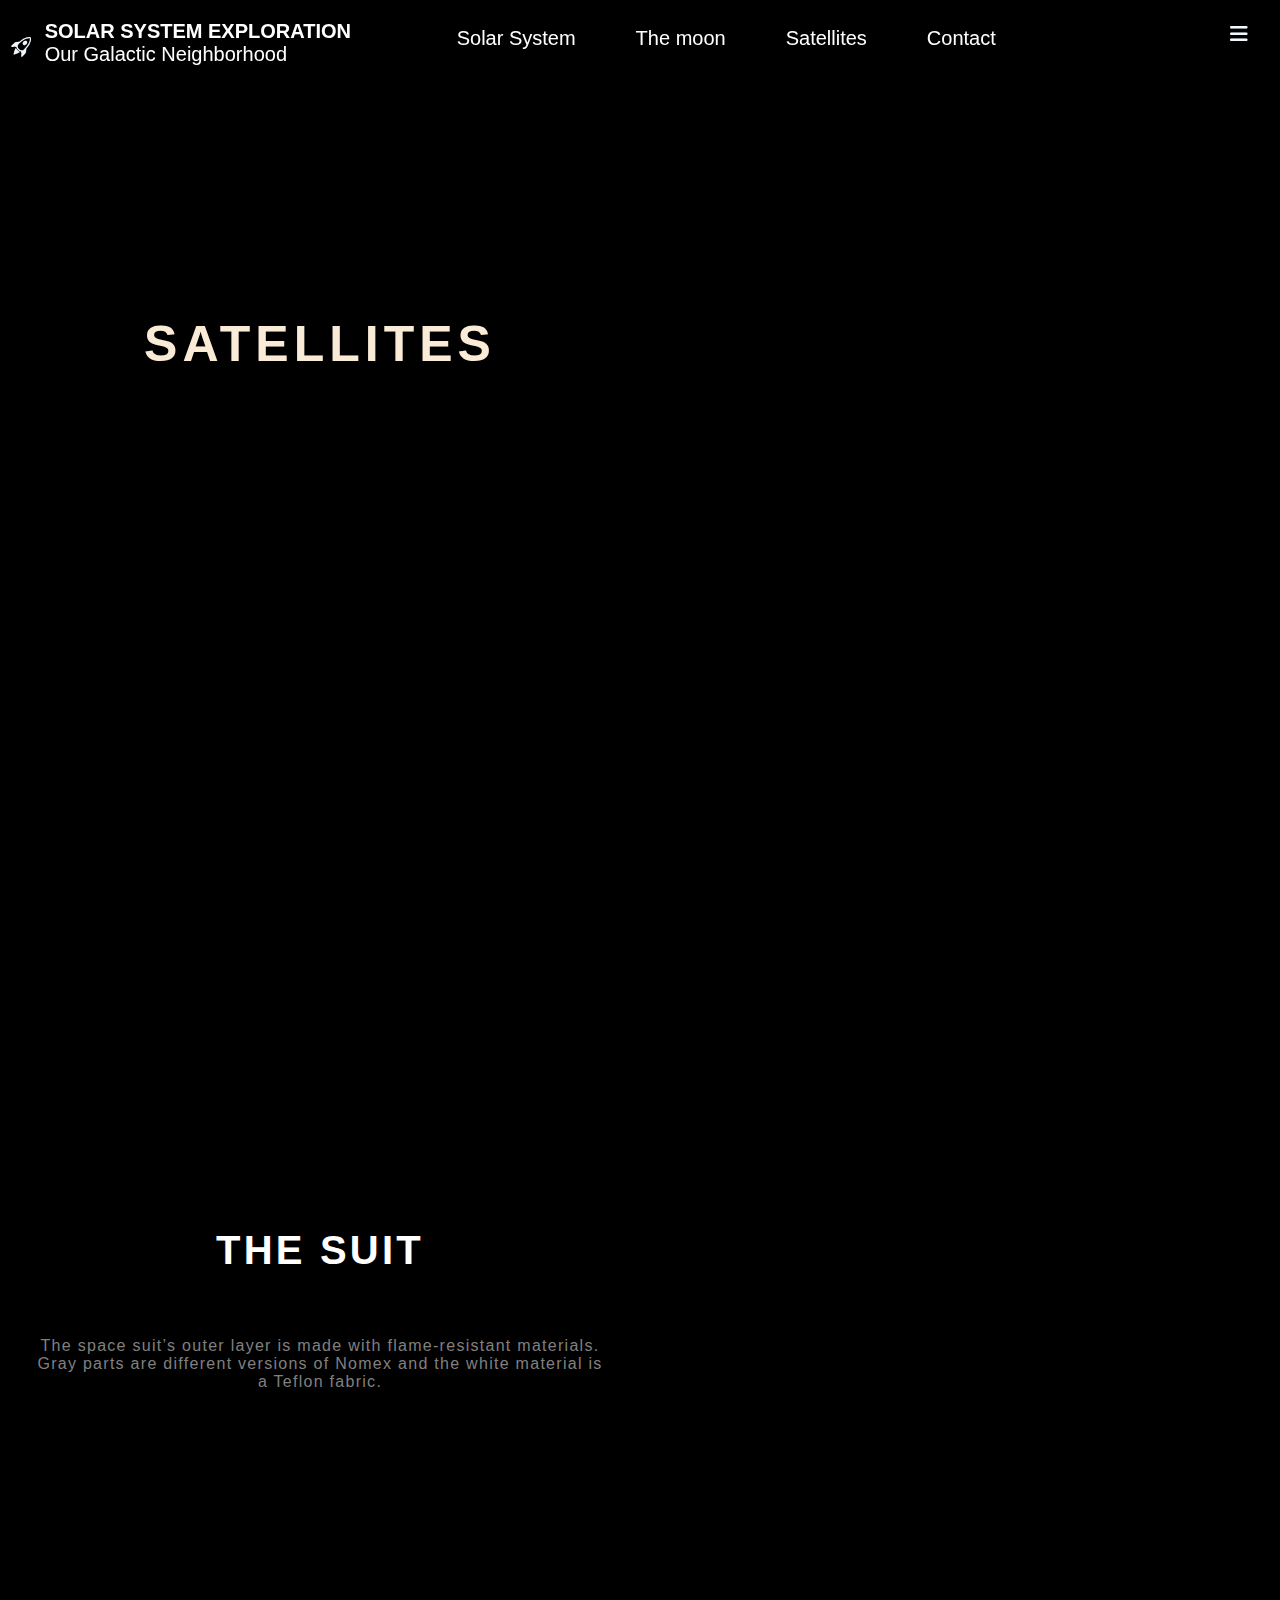
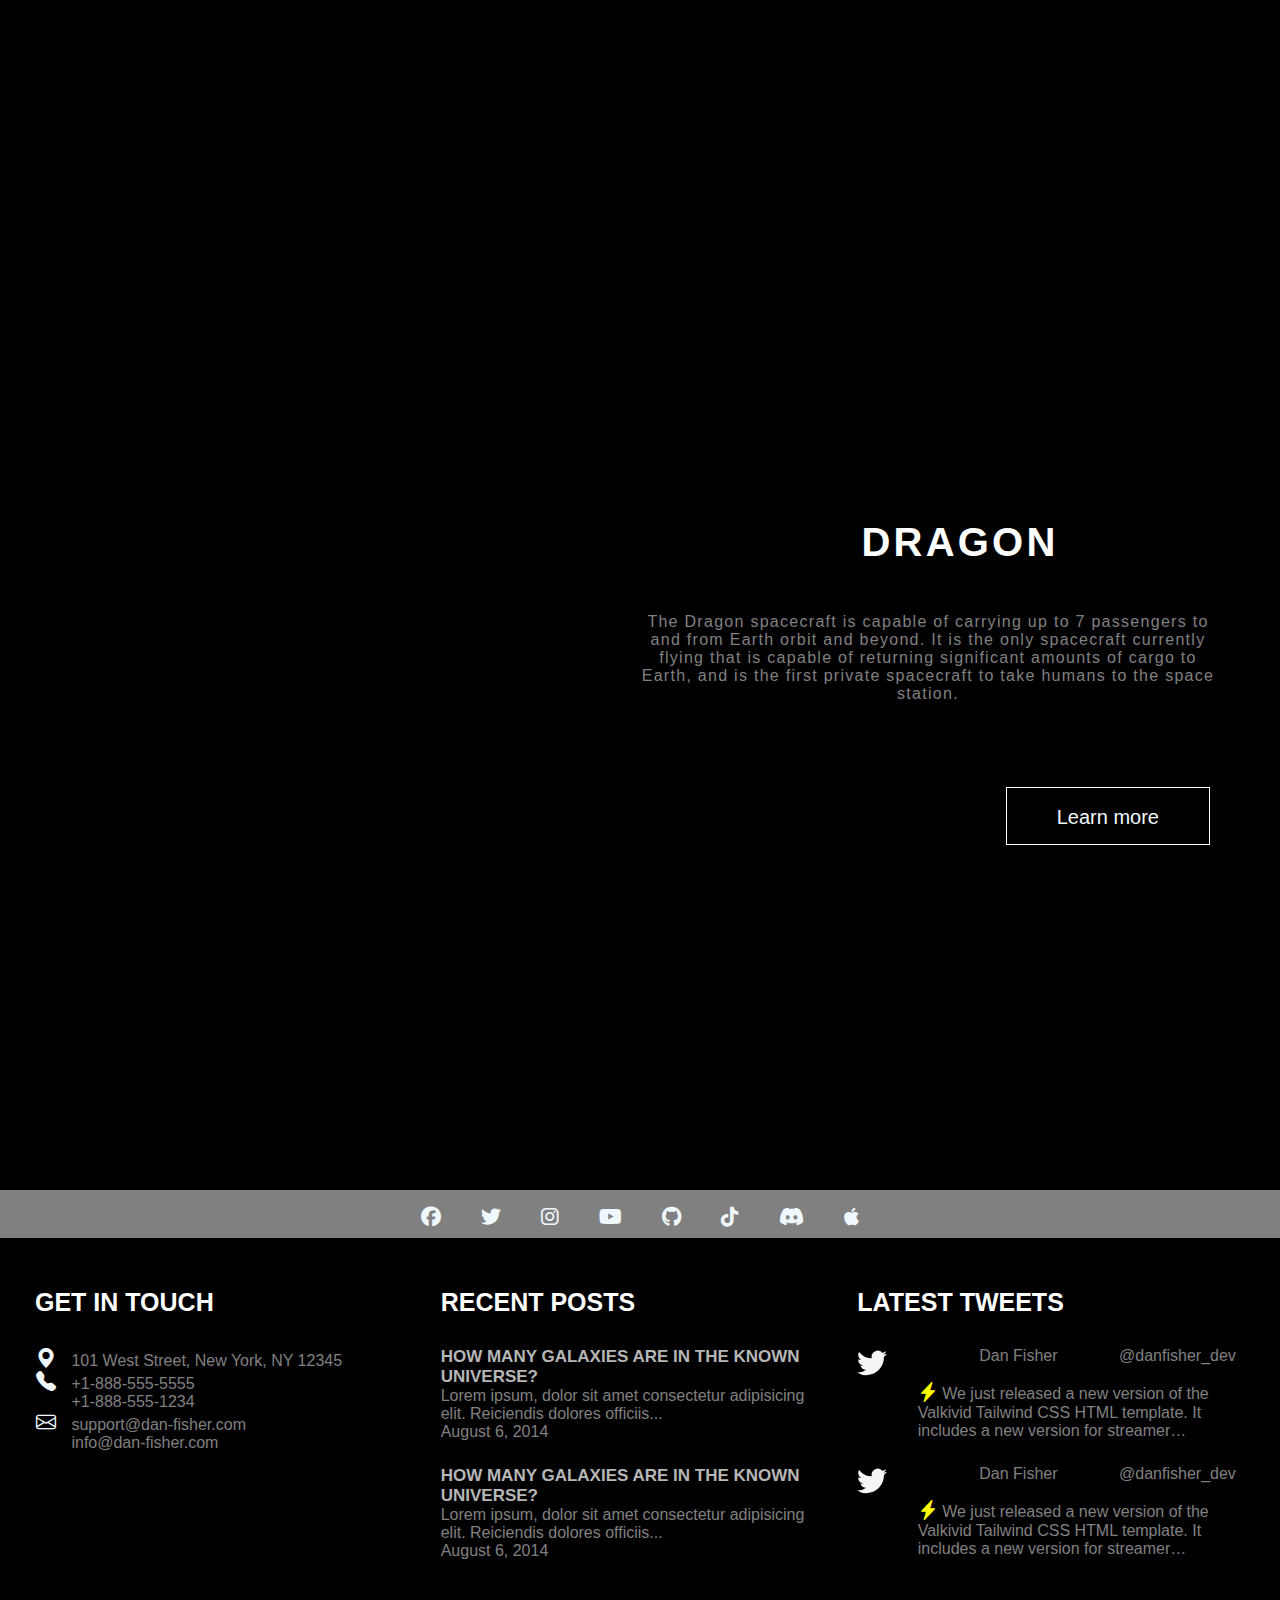
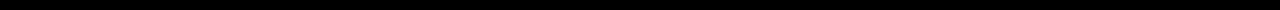
<file: satellites.html>
<!DOCTYPE html>
<html lang="en">

<head>
    <meta charset="UTF-8">
    <meta name="viewport" content="width=device-width, initial-scale=1.0">
    <title>Document</title>
    <link rel="stylesheet" href="s.css">
    <link rel="stylesheet" href="https://cdnjs.cloudflare.com/ajax/libs/font-awesome/6.4.0/css/all.min.css">
    <link rel="stylesheet" href="https://cdn.jsdelivr.net/npm/bootstrap-icons@1.10.5/font/bootstrap-icons.css">
</head>

<body>
    <div class="section-1">
        <div class="navigation">
            <div class="symbol">
                <div class="symbol-icon">
                    <i class="bi bi-rocket-takeoff"></i>
                </div>
                <div class="symbol-manner">
                    SOLAR SYSTEM EXPLORATION
                    <br>
                    <p class="under-manner">Our Galactic Neighborhood</p>
                </div>
            </div>
            <div class="navi">
                <nav>
                    <ul>
                        <li> <a href="./solarsystem.html">Solar System</a></li>
                        <li> <a href="./themoon.html"> The moon</a></li>
                        <li> <a href="./satellites.html">Satellites</a></li>
                        <li> <a href="./contact.html">Contact</a></li>
                    </ul>
                </nav>
            </div>
            <div class="side-bar">
                <button class="side-bar-button" onclick="toggleSidebar()"> <i class="fa-solid fa-bars"></i> </button>
                <div id="mySidebar">
                    <a href="./index.html" class="side-bar-item">Home</a>
                    <a href="./aboutus.html" class="side-bar-item">About us</a>
                    <a href="./blog.html" class="side-bar-item">Blog</a>
                    <a href="./projects.html" class="side-bar-item">Projects</a>
                </div>
            </div>
        </div>
        <div class="text">
            <div class="real-text"> Satellites </div>
        </div>

    </div>
    <div class="section-2">
        <div class="section-2-container">
            <div class="section-2-title"> THE SUIT </div>
            <div class="section-2-text">
                The space suit’s outer layer is made with flame-resistant materials. Gray parts are different versions
                of Nomex and the white material is a Teflon fabric.</div>
        </div>
    </div>
    <div class="section-3">
        <div class="section-3-container">
            <div class="section-3-title">
                DRAGON
            </div>
            <div class="section-3-text">
                The Dragon spacecraft is capable of carrying up to 7 passengers to and from Earth orbit and beyond. It
                is the only spacecraft currently flying that is capable of returning significant amounts of cargo to
                Earth, and is the first private spacecraft to take humans to the space station.
            </div>
            <div class="section-3-button">
                <button class="button"> Learn more</button>
            </div>
        </div>
    </div>
    <div class="footer">
        <div class="footer-extra"></div>
        <div class="footer-line">
            <ul class="footer-apps">
                <li><a href="#"></a> <i class="fa-brands fa-facebook"></i></li>
                <li><a href="#"></a> <i class="fa-brands fa-twitter"></i></li>
                <li><a href="#"></a> <i class="fa-brands fa-instagram"></i></li>
                <li><a href="#"></a> <i class="fa-brands fa-youtube"></i></li>
                <li><a href="#"></a> <i class="fa-brands fa-github"></i></li>
                <li><a href="#"></a> <i class="fa-brands fa-tiktok"></i></li>
                <li><a href="#"></a> <i class="fa-brands fa-discord"></i></li>
                <li><a href="#"></a><i class="fa-brands fa-apple"></i></li>
            </ul>
        </div>
        <div class="footer-main">
            <div class="footer-col-1">
                <div class="footer-title"> GET IN TOUCH</div>
                <div class="footer-main-line"></div>
                <div class="footer-main1-box1">
                    <div class="footer-main1-icon"><i class="bi bi-geo-alt-fill"></i></div>
                    <div class="footer-main1-infor1">101 West Street, New York, NY 12345</div>
                </div>
                <div class="footer-main1-box2">
                    <div class="footer-main1-icon"><i class="bi bi-telephone-fill"></i></div>
                    <div class="footer-main1-infor2">
                        +1-888-555-5555 <br>
                        +1-888-555-1234
                    </div>
                </div>
                <div class="footer-main1-box3">
                    <div class="footer-main1-icon"><i class="bi bi-envelope"></i></div>
                    <div class="footer-main1-infor3">
                        support@dan-fisher.com<br>
                        info@dan-fisher.com
                    </div>
                </div>
            </div>
            <div class="footer-col-2">
                <div class="footer-title"> RECENT POSTS</div>
                <div class="footer-main2-line"></div>
                <div class="footer-main2-box">
                    <div class="footer-main2-ques">HOW MANY GALAXIES ARE IN THE KNOWN UNIVERSE?</div>
                    <div class="footer-main2-ans"> Lorem ipsum, dolor sit amet consectetur adipisicing elit.
                        Reiciendis
                        dolores officiis...</div>
                    <div class="footer-main2-date"> August 6, 2014</div>
                </div>
                <div class="footer-main2-box">
                    <div class="footer-main2-ques">HOW MANY GALAXIES ARE IN THE KNOWN UNIVERSE?</div>
                    <div class="footer-main2-ans"> Lorem ipsum, dolor sit amet consectetur adipisicing elit.
                        Reiciendis
                        dolores officiis...</div>
                    <div class="footer-main2-date"> August 6, 2014</div>
                </div>
            </div>
            <div class="footer-col-3">
                <div class="footer-title"> LATEST TWEETS</div>
                <div class="footer-main3-line"></div>
                <div class="footer-main3-box">
                    <div class="footer-main3-heading">
                        <div class="footer-main3-icon"><svg xmlns="http://www.w3.org/2000/svg" width="30" height="30"
                                fill="currentColor" class="bi bi-twitter" viewBox="0 0 16 16">
                                <path
                                    d="M5.026 15c6.038 0 9.341-5.003 9.341-9.334 0-.14 0-.282-.006-.422A6.685 6.685 0 0 0 16 3.542a6.658 6.658 0 0 1-1.889.518 3.301 3.301 0 0 0 1.447-1.817 6.533 6.533 0 0 1-2.087.793A3.286 3.286 0 0 0 7.875 6.03a9.325 9.325 0 0 1-6.767-3.429 3.289 3.289 0 0 0 1.018 4.382A3.323 3.323 0 0 1 .64 6.575v.045a3.288 3.288 0 0 0 2.632 3.218 3.203 3.203 0 0 1-.865.115 3.23 3.23 0 0 1-.614-.057 3.283 3.283 0 0 0 3.067 2.277A6.588 6.588 0 0 1 .78 13.58a6.32 6.32 0 0 1-.78-.045A9.344 9.344 0 0 0 5.026 15z" />
                            </svg></div>
                        <div class="footer-main3-title1">
                            Dan Fisher
                        </div>
                        <div class="footer-main3-title2">
                            @danfisher_dev
                        </div>
                    </div>
                    <div class="footer-main3-text">
                        <i class="bi bi-lightning-charge-fill"></i>
                        We just released a new version of the Valkivid Tailwind CSS HTML template. It includes a new
                        version for streamer…
                    </div>
                    <div class="footer-main3-footer"></div>
                </div>
                <div class="footer-main3-box">
                    <div class="footer-main3-heading">
                        <div class="footer-main3-icon"><svg xmlns="http://www.w3.org/2000/svg" width="30" height="30"
                                fill="currentColor" class="bi bi-twitter" viewBox="0 0 16 16">
                                <path
                                    d="M5.026 15c6.038 0 9.341-5.003 9.341-9.334 0-.14 0-.282-.006-.422A6.685 6.685 0 0 0 16 3.542a6.658 6.658 0 0 1-1.889.518 3.301 3.301 0 0 0 1.447-1.817 6.533 6.533 0 0 1-2.087.793A3.286 3.286 0 0 0 7.875 6.03a9.325 9.325 0 0 1-6.767-3.429 3.289 3.289 0 0 0 1.018 4.382A3.323 3.323 0 0 1 .64 6.575v.045a3.288 3.288 0 0 0 2.632 3.218 3.203 3.203 0 0 1-.865.115 3.23 3.23 0 0 1-.614-.057 3.283 3.283 0 0 0 3.067 2.277A6.588 6.588 0 0 1 .78 13.58a6.32 6.32 0 0 1-.78-.045A9.344 9.344 0 0 0 5.026 15z" />
                            </svg></div>
                        <div class="footer-main3-title1">
                            Dan Fisher
                        </div>
                        <div class="footer-main3-title2">
                            @danfisher_dev
                        </div>
                    </div>
                    <div class="footer-main3-text">
                        <i class="bi bi-lightning-charge-fill"></i>
                        We just released a new version of the Valkivid Tailwind CSS HTML template. It includes a new
                        version for streamer…
                    </div>
                    <div class="footer-main3-footer"></div>
                </div>
            </div>
        </div>
    </div>



    <script src="./s.js"></script>
</body>

</html>
</file>
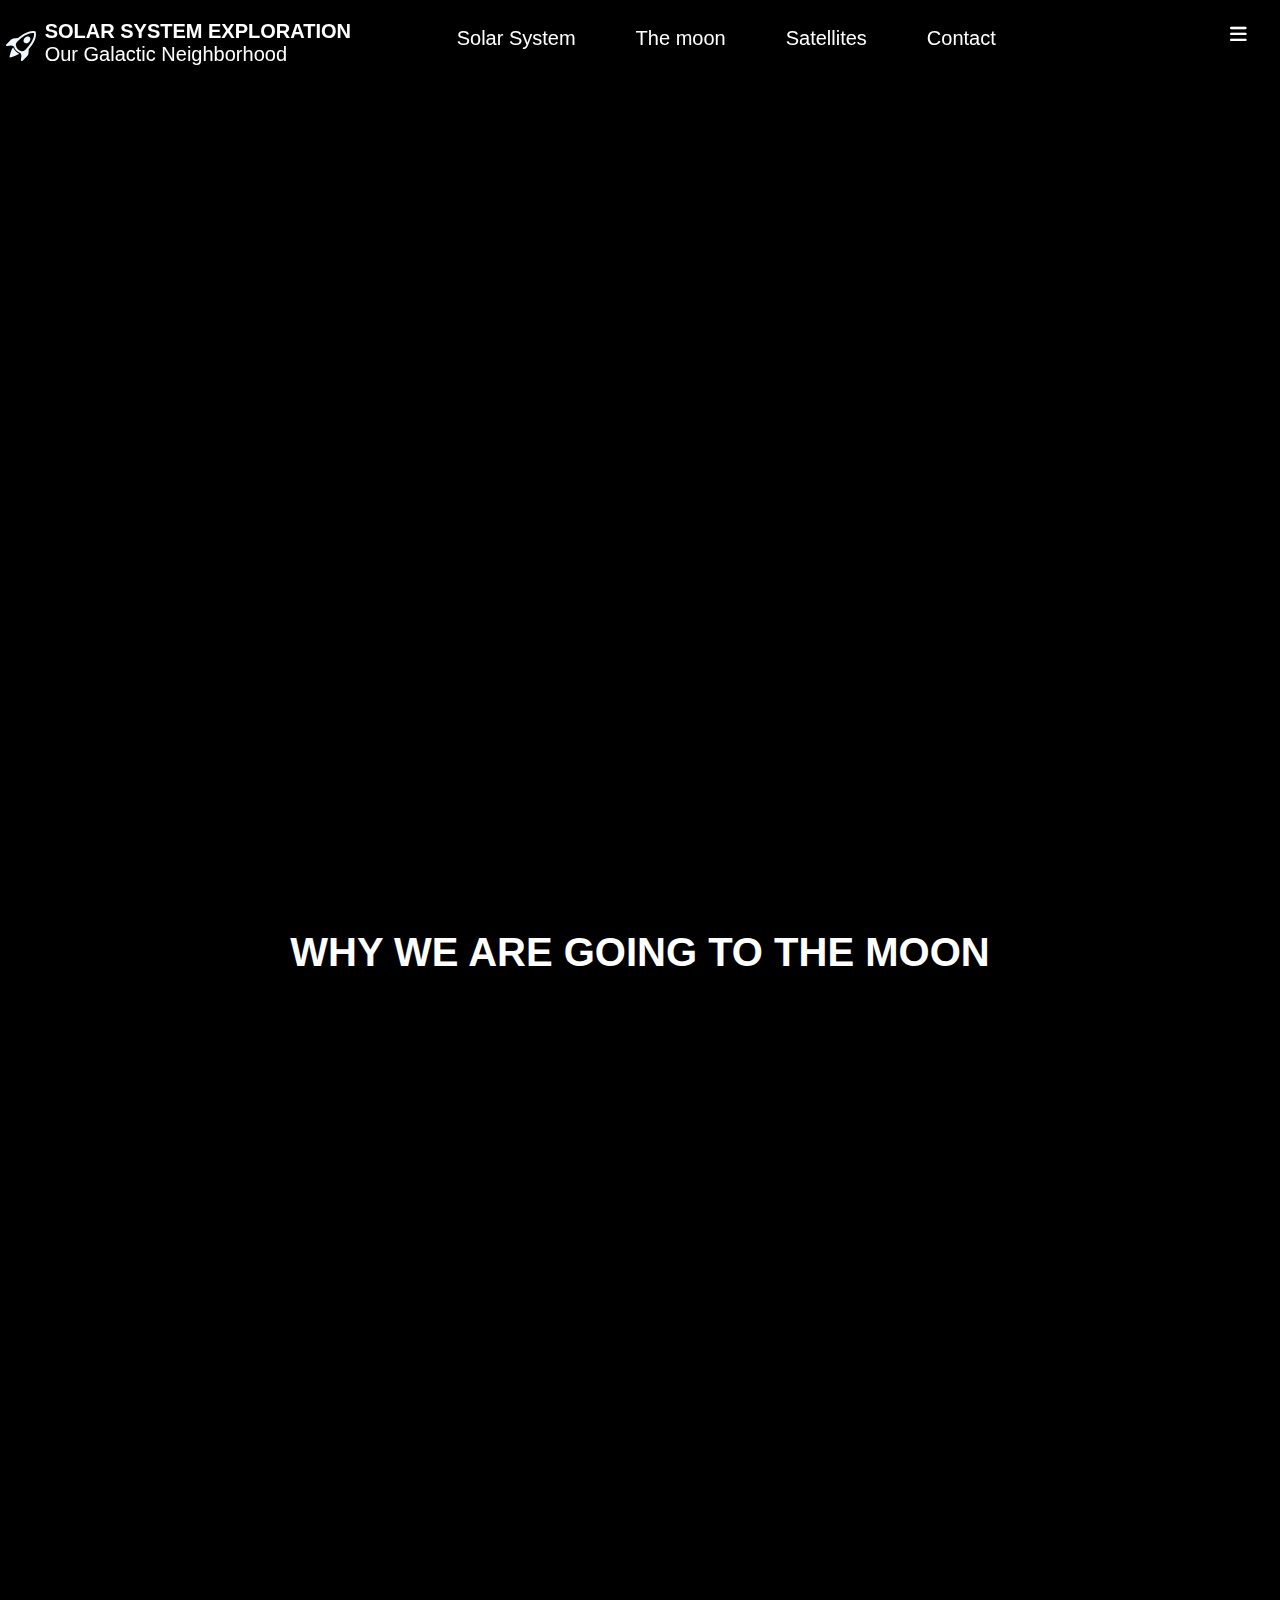
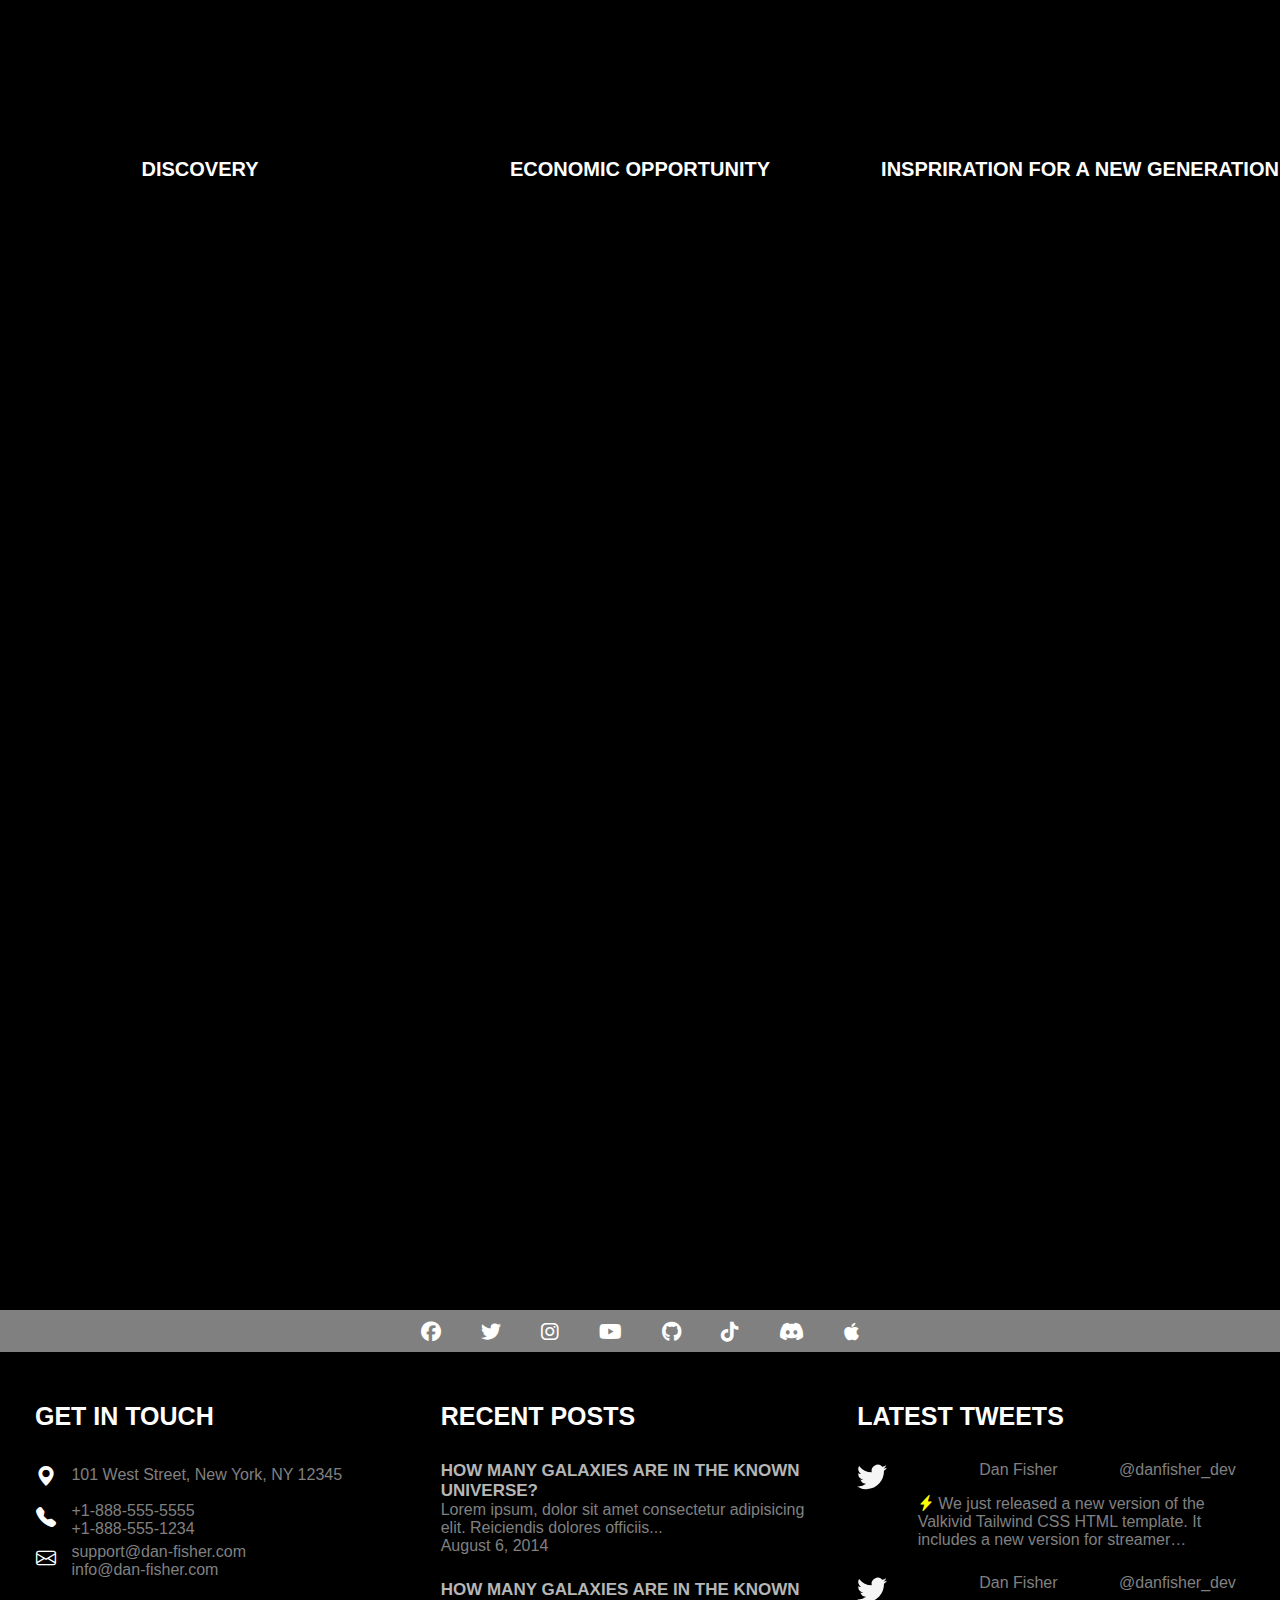
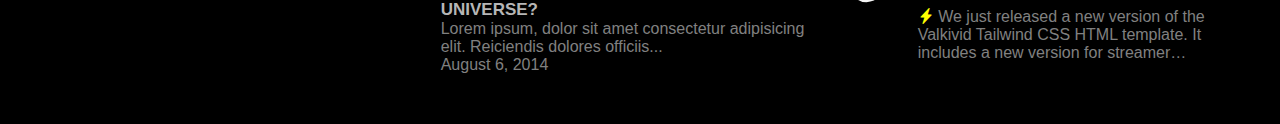
<file: solarsystem.html>
<!DOCTYPE html>
<html lang="en">

<head>
    <meta charset="UTF-8">
    <meta name="viewport" content="width=device-width, initial-scale=1.0">
    <title>Document</title>
    <link rel="stylesheet" href="ss.css">
    <link rel="stylesheet" href="https://cdnjs.cloudflare.com/ajax/libs/font-awesome/6.4.0/css/all.min.css">
    <link rel="stylesheet" href="https://cdn.jsdelivr.net/npm/bootstrap-icons@1.10.5/font/bootstrap-icons.css">
</head>

<body>
    <div class="section-1">
        <div class="navigation">
            <div class="symbol">
                <div class="symbol-icon">
                    <i class="bi bi-rocket-takeoff"></i>
                </div>
                <div class="symbol-manner">
                    SOLAR SYSTEM EXPLORATION
                    <br>
                    <p class="under-manner">Our Galactic Neighborhood</p>
                </div>
            </div>
            <div class="navi">
                <nav>
                    <ul>
                        <li> <a href="./solarsystem.html">Solar System</a></li>
                        <li> <a href="./themoon.html"> The moon</a></li>
                        <li> <a href="./satellites.html">Satellites</a></li>
                        <li> <a href="./contact.html">Contact</a></li>
                    </ul>
                </nav>
            </div>
            <div class="side-bar">
                <button class="side-bar-button" onclick="toggleSidebar()"> <i class="fa-solid fa-bars"></i> </button>
                <div id="mySidebar">
                    <a href="./index.html" class="side-bar-item">Home</a>
                    <a href="./aboutus.html" class="side-bar-item">About us</a>
                    <a href="./blog.html" class="side-bar-item">Blog</a>
                    <a href="./projects.html" class="side-bar-item">Projects</a>
                </div>
            </div>
        </div>


    </div>
    <div class="section-2">
        <div class="section-2-title">WHY WE ARE GOING TO THE MOON
        </div>
        <div class="section-2-container">
            <div class="section-2-item">
                <div class="section-2-img img1"></div>
                <div class="section-2-text"> DISCOVERY </div>
            </div>
            <div class="section-2-item">
                <div class="section-2-img img2"></div>
                <div class="section-2-text"> ECONOMIC OPPORTUNITY</div>
            </div>
            <div class="section-2-item">
                <div class="section-2-img img3"></div>
                <div class="section-2-text"> INSPRIRATION FOR A NEW GENERATION</div>
            </div>
        </div>
    </div>
    <div class="section-3">
        <div class="video">
            <iframe width="960" height="715" src="https://www.youtube.com/embed/bmC-FwibsZg?si=_fWqn6WOfvdoot-2"
                title="YouTube video player" frameborder="0"
                allow="accelerometer; autoplay; clipboard-write; encrypted-media; gyroscope; picture-in-picture; web-share"
                allowfullscreen></iframe>

        </div>
    </div>
    <div class="footer">
        <div class="footer-line">
            <ul class="footer-apps">
                <li><a href="#"></a> <i class="fa-brands fa-facebook"></i></li>
                <li><a href="#"></a> <i class="fa-brands fa-twitter"></i></li>
                <li><a href="#"></a> <i class="fa-brands fa-instagram"></i></li>
                <li><a href="#"></a> <i class="fa-brands fa-youtube"></i></li>
                <li><a href="#"></a> <i class="fa-brands fa-github"></i></li>
                <li><a href="#"></a> <i class="fa-brands fa-tiktok"></i></li>
                <li><a href="#"></a> <i class="fa-brands fa-discord"></i></li>
                <li><a href="#"></a><i class="fa-brands fa-apple"></i></li>
            </ul>
        </div>
        <div class="footer-main">
            <div class="footer-col-1">
                <div class="footer-title"> GET IN TOUCH</div>
                <div class="footer-main-line"></div>
                <div class="footer-main1-box1">
                    <div class="footer-main1-icon"><i class="bi fa-brands bi-geo-alt-fill"></i></div>
                    <div class="footer-main1-infor1">101 West Street, New York, NY 12345</div>
                </div>
                <div class="footer-main1-box2">
                    <div class="footer-main1-icon"><i class="bi fa-brands bi-telephone-fill"></i></div>
                    <div class="footer-main1-infor2">
                        +1-888-555-5555 <br>
                        +1-888-555-1234
                    </div>
                </div>
                <div class="footer-main1-box3">
                    <div class="footer-main1-icon"><i class="bi fa-brands bi-envelope "></i></div>
                    <div class="footer-main1-infor3">
                        support@dan-fisher.com<br>
                        info@dan-fisher.com
                    </div>
                </div>
            </div>
            <div class="footer-col-2">
                <div class="footer-title"> RECENT POSTS</div>
                <div class="footer-main2-line"></div>
                <div class="footer-main2-box">
                    <div class="footer-main2-ques">HOW MANY GALAXIES ARE IN THE KNOWN UNIVERSE?</div>
                    <div class="footer-main2-ans"> Lorem ipsum, dolor sit amet consectetur adipisicing elit.
                        Reiciendis
                        dolores officiis...</div>
                    <div class="footer-main2-date"> August 6, 2014</div>
                </div>
                <div class="footer-main2-box">
                    <div class="footer-main2-ques">HOW MANY GALAXIES ARE IN THE KNOWN UNIVERSE?</div>
                    <div class="footer-main2-ans"> Lorem ipsum, dolor sit amet consectetur adipisicing elit.
                        Reiciendis
                        dolores officiis...</div>
                    <div class="footer-main2-date"> August 6, 2014</div>
                </div>
            </div>
            <div class="footer-col-3">
                <div class="footer-title"> LATEST TWEETS</div>
                <div class="footer-main3-line"></div>
                <div class="footer-main3-box">
                    <div class="footer-main3-heading">
                        <div class="footer-main3-icon"><svg xmlns="http://www.w3.org/2000/svg" width="30" height="30"
                                fill="currentColor" class="bi bi-twitter" viewBox="0 0 16 16">
                                <path
                                    d="M5.026 15c6.038 0 9.341-5.003 9.341-9.334 0-.14 0-.282-.006-.422A6.685 6.685 0 0 0 16 3.542a6.658 6.658 0 0 1-1.889.518 3.301 3.301 0 0 0 1.447-1.817 6.533 6.533 0 0 1-2.087.793A3.286 3.286 0 0 0 7.875 6.03a9.325 9.325 0 0 1-6.767-3.429 3.289 3.289 0 0 0 1.018 4.382A3.323 3.323 0 0 1 .64 6.575v.045a3.288 3.288 0 0 0 2.632 3.218 3.203 3.203 0 0 1-.865.115 3.23 3.23 0 0 1-.614-.057 3.283 3.283 0 0 0 3.067 2.277A6.588 6.588 0 0 1 .78 13.58a6.32 6.32 0 0 1-.78-.045A9.344 9.344 0 0 0 5.026 15z" />
                            </svg></div>
                        <div class="footer-main3-title1">
                            Dan Fisher
                        </div>
                        <div class="footer-main3-title2">
                            @danfisher_dev
                        </div>
                    </div>
                    <div class="footer-main3-text">
                        <i class="bi bi-lightning-charge-fill"></i>
                        We just released a new version of the Valkivid Tailwind CSS HTML template. It includes a new
                        version for streamer…
                    </div>
                    <div class="footer-main3-footer"></div>
                </div>
                <div class="footer-main3-box">
                    <div class="footer-main3-heading">
                        <div class="footer-main3-icon"><svg xmlns="http://www.w3.org/2000/svg" width="30" height="30"
                                fill="currentColor" class="bi bi-twitter" viewBox="0 0 16 16">
                                <path
                                    d="M5.026 15c6.038 0 9.341-5.003 9.341-9.334 0-.14 0-.282-.006-.422A6.685 6.685 0 0 0 16 3.542a6.658 6.658 0 0 1-1.889.518 3.301 3.301 0 0 0 1.447-1.817 6.533 6.533 0 0 1-2.087.793A3.286 3.286 0 0 0 7.875 6.03a9.325 9.325 0 0 1-6.767-3.429 3.289 3.289 0 0 0 1.018 4.382A3.323 3.323 0 0 1 .64 6.575v.045a3.288 3.288 0 0 0 2.632 3.218 3.203 3.203 0 0 1-.865.115 3.23 3.23 0 0 1-.614-.057 3.283 3.283 0 0 0 3.067 2.277A6.588 6.588 0 0 1 .78 13.58a6.32 6.32 0 0 1-.78-.045A9.344 9.344 0 0 0 5.026 15z" />
                            </svg></div>
                        <div class="footer-main3-title1">
                            Dan Fisher
                        </div>
                        <div class="footer-main3-title2">
                            @danfisher_dev
                        </div>
                    </div>
                    <div class="footer-main3-text">
                        <i class="bi bi-lightning-charge-fill"></i>
                        We just released a new version of the Valkivid Tailwind CSS HTML template. It includes a new
                        version for streamer…
                    </div>
                    <div class="footer-main3-footer"></div>
                </div>
            </div>
        </div>
    </div>
    <script src="./ss.js"></script>
</body>

</html>
</file>
<file: home.css>
* {
    padding: 0;
    margin: 0;
    box-sizing: border-box;
}

body::-webkit-scrollbar {
    display: none;
}

body {

    color: white;
    overflow-y: scroll;
    font-family: Arial, sans-serif;
    background-color: black;
    transition: transform 1s ease-in-out;
}

.navbar-fixed {
    position: fixed;
    height: 70px;
    padding: 20px 30px;
    left: 0px;
    top: 0px;
    z-index: 50;
    width: 100%;
    background-color: black;
    box-shadow: 0 1px 5px 0 rgba(255, 255, 255, 0.07), 0 1px 0 0 rgba(0, 0, 0, 0.03);
}

.navbar-trans {
    background-color: transparent !important;
    box-shadow: none !important;
    transition: background-color 0.5s ease-in-out;
}


.section-1 {
    height: 100vh;
    width: 100vw;
    background-image: url(https://i.pinimg.com/564x/0c/6d/65/0c6d658ba26037b6fd5632b39e3a1593.jpg);
    background-size: cover;
    background-repeat: no-repeat;
    background-position: top;

}

.navigation {
    height: 10%;
    width: 100%;
    display: flex;
    background-color: transparent;
    position: fixed;
    top: 20px;



}

.symbol {
    height: 100%;
    width: 35%;
    display: flex;
}

.symbol-icon {
    height: 50%;
    width: 10%;
    display: flex;
    justify-content: center;
    align-items: center;
    margin-right: 2px;
    margin-top: 5px;
}

.symbol-manner {
    height: 100%;
    width: 80%;
    font-size: 20px;
    font-weight: 700;
    color: white;
}

.under-manner {
    font-weight: 300;
}

.navi {
    height: 100%;
    width: 60%;

}

ul {
    display: flex;
    list-style-type: none;
    padding-top: 7px;
}


.navi a {
    text-decoration: none;
    padding: 20px 30px;
    color: white;
    font-size: 20px;
}

.navi a:hover {
    background-color: aliceblue;
    padding: 20px 30px;
    color: black;
}


.bi-rocket-takeoff {
    color: aliceblue;
    font-size: 30px;
    font-weight: 300;
}

.side-bar {
    height: 100%;
    width: 10%;
    text-align: right;
    font-size: 20px;
    padding-top: 3px;
    color: white;

}

.side-bar-item {
    font-size: 20px;
    display: flex;
    flex-direction: column;
    margin-top: 5px;
    padding: 5px;
    color: white;
    text-decoration: none;



}

#mySidebar {
    display: none;
    margin-right: 20px;
    font-size: 15px;
}

.side-bar-item:hover {
    background-color: aliceblue;
    padding: 5px;
    color: black;
    font-size: 20px;
}


.side-bar-button {
    height: 30px;
    width: 30px;
    background-color: transparent;
    color: white;
    border: none;
    border-color: black;
    transition-duration: 0.3s;
    padding-right: 50px;
    padding-bottom: 20px;
}

.home {
    height: 60%;
    width: 100%;
    display: flex;
    flex-direction: column;
    justify-content: center;
    align-items: center;
    padding-top: 20%;
    background-color: black;
}

.home-text-box {
    font-size: 80px;
    font-weight: 700;
    height: 30%;
    width: 100%;
    display: flex;
    justify-content: center;
    align-items: center;
    letter-spacing: 40px;
    color: whitesmoke
}

.under-home-text-box {
    font-size: 30px;
    letter-spacing: 20px;
    margin-top: 20px;
}

.section-2 {
    height: 100vh;
    width: 100vw;
    background-image: url(https://i.pinimg.com/564x/b7/c7/96/b7c79696a3e695846b652b2bd3e53589.jpg);
    color: white;
    border-color: white;
    border: none;
    display: flex;
    justify-content: center;
    align-items: center;
}

.section-2-container {
    height: 50%;
    width: 80%;
}

.section-2-wrapper {
    height: 90%;
    width: 95%;
    border: 1px solid;
    border-color: wheat;
    display: flex;
    justify-content: space-between;
    padding: 20px 30px;

}

.section-2-text {
    height: 100%;
    width: 70%;
    font-size: 30px;
    display: flex;
    justify-content: center;
    align-items: center;
}

.section-2-button {
    height: 80%;
    width: 20%;
    display: flex;
    justify-content: center;
    align-items: center;
}

.section-2-buttonn {
    background-color: black;
    border: 1px solid;
    color: white;
    font-size: 15px;
    padding: 15px 40px;
    margin-top: 20px;
    margin-right: 20px;
}

.section-2-buttonn:hover {
    background-color: white;
    color: black;
}

.section-3 {
    height: 80vh;
    width: 100vw;
    display: flex;
    justify-content: center;
    align-items: center;
    flex-direction: column;
    background-color: black;

}

.section-3-title {
    height: 6%;
    width: 100%;
    text-align: center;
    font-size: 30px;
    font-weight: 600;
    color: aliceblue;

}

.section-3-line {
    height: 7%;
    width: 80%;
    display: flex;
    justify-content: center;
    align-items: center;
    display: inline-block;
    flex-direction: row;
}

.section-3-straight-line {
    height: 1%;
    width: 15%;
    background-color: grey;
    margin-top: 10px;
    margin-bottom: 10px;

}

.section-3-in4 {
    height: 90%;
    width: 100%;
    display: flex;
    flex-direction: row;
    justify-content: space-between;
    padding: 0px 30px;

}

.section-3-col {
    height: 80%;
    width: 23%;
    display: flex;
    flex-direction: column;
    background: #f2f2f2;
    padding: 20px 30px;
}


.section-3-symbol {
    height: 10%;
    width: 100%
}

.section-3-information1 {
    height: 20%;
    width: 100%;
    font-size: 25px;
    font-weight: 500;
    color: black;

}

.section-3-information2 {
    height: 50%;
    width: 100%;
    color: grey;
}

.section-3-footer {
    height: 10%;
    width: 100%;
    text-align: right;
    text-transform: uppercase;
    font-size: 15px;
}

.section-3-footer:hover {
    color: #74C5E4;
}

.bic {
    font-size: 30px;
}

.bit {
    color: black;
    font-size: 15px;
}

.bit:hover {
    color: #74C5E4;
}

.section-4 {
    height: 100vh;
    width: 100vw;
    background-color: black;
}

.section-4-title {
    height: 5%;
    width: 100%;
    text-align: center;
    font-size: 30px;
    font-weight: 600;
    color: white
}

.section-4-img {
    height: 95%;
    width: 100%;
    background-image: url(https://scontent.fhan5-9.fna.fbcdn.net/v/t1.15752-9/383243264_7060326333987067_1595043426689041761_n.jpg?_nc_cat=109&ccb=1-7&_nc_sid=ae9488&_nc_ohc=eMuGHoaWLGgAX-4kK87&_nc_ht=scontent.fhan5-9.fna&oh=03_AdR4CQ02Y5avou7uoLj16jfativf4phq-Jadj3NkDCJ3mA&oe=6538F861);
    background-repeat: no-repeat;
    background-size: cover;
    padding-bottom: 50px;
}

.footer {

    width: 100vw;

}

.footer-line {
    height: 10%;
    width: 100%;
    display: flex;
    flex-direction: row;
    justify-content: center;
    align-items: center;
    background-color: grey;
    margin-bottom: 0;
    padding-top: 5px;
}

.footer-apps {
    display: flex;
    gap: 40px;
}

.fa-brands {
    color: white;
    font-size: 20px;
}

.footer-main {
    height: 90%;
    width: 100%;
    background-image: url(https://scontent.fhan5-9.fna.fbcdn.net/v/t1.15752-9/372695619_649657283923814_2764950344392574399_n.jpg?_nc_cat=109&ccb=1-7&_nc_sid=ae9488&_nc_ohc=zCAMR2j3ntUAX_o_xff&_nc_ht=scontent.fhan5-9.fna&oh=03_AdT8hjrDx4BSl-5_BhMr7aVCdoLqG_IkxOnJ6f3C1tjKYw&oe=651D51C4);
    background-size: cover;
    background-repeat: no-repeat;
    background-position: top;
    display: flex;
    flex-direction: row;
    gap: 10px;
    padding: 50px 20px;

}

.footer-title {
    height: 5%;
    width: 100%;
    font-size: 25px;
    font-weight: 600;
    color: white;
    padding-left: 15px;
    margin-bottom: 30px;
}


.footer-col-1 {
    height: 100%;
    width: 36%;
}

.footer-main1-box1 {
    height: 7%;
    width: 100%;
    display: flex;

}

.footer-main1-icon {
    height: 100%;
    width: 13%;
    display: flex;
    justify-content: center;
    font-size: 20px;

}

.bi-geo-alt-fill {
    padding-top: 5px;
}

.bi-telephone-fill {
    padding-top: 10px;
}

.bi-envelope {
    padding-top: 10px;
}

.footer-main1-infor1 {
    height: 100%;
    width: 70%;
    font-size: 16px;
    color: grey;
    padding-top: 5px;
}

.footer-main1-box2 {
    height: 10%;
    width: 100%;
    display: flex;
}

.footer-main1-infor2 {
    height: 100%;
    width: 70%;
    font-size: 16px;
    color: grey;
    padding-top: 5px;
}

.footer-main1-box3 {
    height: 7%;
    width: 100%;
    display: flex;
}

.footer-main1-infor3 {
    height: 100%;
    width: 70%;
    font-size: 16px;
    color: grey;
    padding-top: 5px;
}

.footer-col-2 {
    height: 100%;
    width: 37%;
}

.footer-main2-box {
    width: 100%;
    height: 25%;
    margin-top: 25px;
    padding-left: 15px;
}

.footer-main2-ques {
    height: 40%;
    width: 100%;
    font-size: 17px;
    font-weight: 600;
    color: rgb(182, 182, 182);
}

.footer-main2-ans {
    height: 45%;
    width: 100%;
    color: grey;
    font-weight: 400;

}

.footer-main2-date {
    height: 10%;
    width: 100%;
    color: grey;
}

.footer-col-3 {
    height: 100%;
    width: 38%;

}

.footer-main3-box {
    width: 100%;
    height: 27%;
    margin-top: 25px;
    padding-left: 15px;

}

.footer-main3-heading {
    display: flex;
    color: rgb(182, 182, 182);
}

.footer-main3-icon {
    height: 100%;
    width: 15%;
    color: whitesmoke;
}

.footer-main3-title1 {
    height: 100%;
    width: 50%;
    text-align: center;
    color: grey;
}

.footer-main3-title2 {
    height: 100%;
    width: 30%;
    color: grey;
}

.footer-main3-text {
    height: 70%;
    width: 100%;
    padding-left: 15%;
    color: grey;
}

.bi-lightning-charge-fill {
    color: yellow;
}

.fade {
    opacity: 0;
    transition: opacity 1s ease-in-out;
}

.fade.in {
    opacity: 1;
}
</file>
<file: au.css>
* {
    padding: 0;
    margin: 0;
    box-sizing: border-box;
}

body::-webkit-scrollbar {
    display: none;
}

body {

    color: white;
    overflow-y: scroll;
    font-family: Arial, sans-serif;
    background-color: black
}

.navigation {
    height: 10%;
    width: 100%;
    display: flex;
    background-color: transparent;
    position: fixed;
    top: 20px;



}

.symbol {
    height: 100%;
    width: 35%;
    display: flex;
}

.symbol-icon {
    height: 50%;
    width: 10%;
    display: flex;
    justify-content: center;
    align-items: center;
    margin-right: 2px;
    margin-top: 5px;
}

.symbol-manner {
    height: 100%;
    width: 80%;
    font-size: 20px;
    font-weight: 700;
    color: white;
}

.under-manner {
    font-weight: 300;
}

.navi {
    height: 100%;
    width: 60%;

}

ul {
    display: flex;
    list-style-type: none;
    padding-top: 7px;
}


.navi a {
    text-decoration: none;
    padding: 20px 30px;
    color: white;
    font-size: 20px;
}

.navi a:hover {
    background-color: aliceblue;
    padding: 20px 30px;
    color: black;
}

.bi-rocket-takeoff {
    color: aliceblue;
    font-size: 30px;
}

.side-bar {
    height: 100%;
    width: 10%;
    text-align: right;
    font-size: 20px;
    padding-top: 3px;
    color: white;

}

.side-bar-item {
    font-size: 20px;
    display: flex;
    flex-direction: column;
    margin-top: 5px;
    padding: 5px;
    color: white;
    text-decoration: none;



}

#mySidebar {
    display: none;
    margin-right: 20px;
    font-size: 15px;
}

.side-bar-item:hover {
    background-color: aliceblue;
    padding: 5px;
    color: black;
    font-size: 20px;
}


.side-bar-button {
    height: 30px;
    width: 30px;
    background-color: transparent;
    color: white;
    font-size: 19px;
    border: none;
    border-color: black;
    transition-duration: 0.3s;
    padding-right: 50px;
    padding-bottom: 20px;
}

.section-1 {
    height: 100vh;
    width: 100vw;
    background-color: black;

}

.d-block {
    height: 80%;
    width: 70%;
}


.section-2 {
    background-color: black;
}

.section-1-container {

    height: 120vh;
    width: 100vw;
    border-bottom: 1px solid;
    border-color: grey;
}

.section-1-title {
    padding-top: 10%;
    height: 15%;
    width: 100%;
    font-size: 30px;
    font-weight: 700;
    text-align: center;
}

.container{
    height: 90%;
    width: 100%;
    display: flex;
    padding: 0 5%;
}
.wrapper-1 {
    padding-top: 10%;
    height: 100%;
    width: 50%;

}

.img-1-1{
    background-image: url(https://i.pinimg.com/736x/8d/3e/07/8d3e070ac13682529e374f84c6c45233.jpg);
    height: 80%;
    width: 100%;
    border-radius: 10%;
    background-size: cover;
   
}
.wrapper-2 {
    padding-top: 10%;
    height: 100%;
    width: 50%;
    gap: 3%;
padding-left: 5%;
}

.img-1{
    height: 37%;
    width: 100%;
    border-radius: 10%;
    background-image: url(https://i.pinimg.com/564x/30/74/1a/30741aa192127f64c473202f7f9c7351.jpg);
    background-size: cover;
    background-repeat: no-repeat;
    
}
.img-2{
    margin-top: 10%;
    height: 37%;
    width: 100%;
    border-radius: 10%;
    background-image: url(https://i.pinimg.com/564x/c5/46/3d/c5463d5f17994c155918746d1bdbd124.jpg);
    background-size: cover;
}

.section-1-wrapper {
    height: 85%;
    width: 100%;
    display: flex;

}

.wrapper-box1 {
    height: 100%;
    width: 30%;
    margin-top: 30px;
    display: flex;
    justify-content: center;
    align-items: center;
    padding-bottom: 85px;
}

.box-1-title {
    height: fit-content;
    width: fit-content;
    font-size: 35px;
    font-weight: 600;
    margin-left: 30px;
}

.wrapper-box2 {
    height: 100%;
    width: 70%;

}

.box-2-item {
    height: 45%;
    width: 100%;
    margin-bottom: 3%;
    display: flex;
    padding-left: 30px;
}

.item-text {
    height: 100%;
    width: 70%;
    color: grey;
    font-size: 15px;
    display: flex;
    justify-content: center;
    align-items: center;

}

.p {
    font-size: 15px;
}

.item-img {
    height: 100%;
    width: 50%;
    background-color: black;
    content: url(https://i.pinimg.com/564x/c3/6c/7d/c36c7daea84759374d9adb166c73e1e4.jpg);
    margin-right: 30px;
}

.section-2 {
    height: 100vh;
    width: 100vw;
    border: 1px solid;
    border-color: grey;
}

.box-1-wrapper {
    height: 100%;

}

.wrapper-box {
    height: 100%;
    width: 70%;
    display: flex;
    padding-top: 10%;
}

.box-2-item1 {
    height: 100%;
    width: 30%;
    margin-right: 3%;
    margin-top: 5%;
}

.box2-img {
    height: 50%;
    width: 100%;
    background-image: url(https://i.pinimg.com/736x/27/e8/07/27e807e80993b12e1899b779fcde981b.jpg);
    background-size: cover;
    border-radius: 50%;
}

.box2-name {
    margin-top: 20px;
    margin-bottom: 20px;
    height: 10%;
    width: 100%;
    border: 1px solid;
    border-top-color: grey;
    border-bottom-color: grey;
    border-left-color: transparent;
    border-right-color: transparent;
    padding-top: 10px;
    text-align: center;
    font-size: 25px;
    font-weight: 500;
}

.box2-in4 {
    height: 35%;
    width: 100%;
    margin-top: 60px;
    font-size: 15px;
    letter-spacing: 0.0001em;
    color: grey;
}

.section-3 {
    height: 100vh;
    width: 100vw;
}


.footer {
    height: 100vh;
    width: 100vw;

}

.footer-line {
    height: 8%;
    width: 100%;
    display: flex;
    flex-direction: row;
    justify-content: center;
    align-items: center;
    background-color: grey;
    margin-bottom: 0;
    cursor: pointer;
    font-size: 20px;
}

.footer-apps {
    display: flex;
    gap: 40px;
}

.footer-main {
    height: 90%;
    width: 100%;
    background-image: url(https://scontent.fhan5-9.fna.fbcdn.net/v/t1.15752-9/372695619_649657283923814_2764950344392574399_n.jpg?_nc_cat=109&ccb=1-7&_nc_sid=ae9488&_nc_ohc=zCAMR2j3ntUAX_o_xff&_nc_ht=scontent.fhan5-9.fna&oh=03_AdT8hjrDx4BSl-5_BhMr7aVCdoLqG_IkxOnJ6f3C1tjKYw&oe=651D51C4);
    background-size: cover;
    background-repeat: no-repeat;
    background-position: top;
    display: flex;
    flex-direction: row;
    gap: 10px;
    padding: 50px 20px;

}

.footer-title {
    height: 5%;
    width: 100%;
    font-size: 25px;
    font-weight: 600;
    color: white;
    padding-left: 15px;
    margin-bottom: 30px;
}


.footer-col-1 {
    height: 100%;
    width: 36%;
}

.footer-main1-box1 {
    height: 7%;
    width: 100%;
    display: flex;

}

.footer-main1-icon {
    height: 100%;
    width: 13%;
    display: flex;
    justify-content: center;
    font-size: 20px;

}

.footer-main1-infor1 {
    height: 100%;
    width: 70%;
    font-size: 16px;
    color: grey;
    padding-top: 5px;
}

.footer-main1-box2 {
    height: 10%;
    width: 100%;
    display: flex;
}

.footer-main1-infor2 {
    height: 100%;
    width: 70%;
    font-size: 16px;
    color: grey;
    padding-top: 5px;
}

.footer-main1-box3 {
    height: 7%;
    width: 100%;
    display: flex;
}

.footer-main1-infor3 {
    height: 100%;
    width: 70%;
    font-size: 16px;
    color: grey;
    padding-top: 5px;
}

.footer-col-2 {
    height: 100%;
    width: 37%;
}

.footer-main2-box {
    width: 100%;
    height: 25%;
    margin-top: 25px;
    padding-left: 15px;
}

.footer-main2-ques {
    height: 40%;
    width: 100%;
    font-size: 17px;
    font-weight: 600;
    color: rgb(182, 182, 182);
}

.footer-main2-ans {
    height: 45%;
    width: 100%;
    color: grey;
    font-weight: 400;

}

.footer-main2-date {
    height: 10%;
    width: 100%;
    color: grey;
}

.footer-col-3 {
    height: 100%;
    width: 38%;

}

.footer-main3-box {
    width: 100%;
    height: 27%;
    margin-top: 25px;
    padding-left: 15px;

}

.footer-main3-heading {
    display: flex;
    color: rgb(182, 182, 182);
}

.footer-main3-icon {
    height: 100%;
    width: 15%;
    color: whitesmoke;
}

.footer-main3-title1 {
    height: 100%;
    width: 50%;
    text-align: center;
    color: grey;
}

.footer-main3-title2 {
    height: 100%;
    width: 30%;
    color: grey;
}

.footer-main3-text {
    height: 70%;
    width: 100%;
    padding-left: 15%;
    color: grey;
}

.bi-lightning-charge-fill {
    color: yellow;
}
</file>
<file: c.css>
* {
    padding: 0;
    margin: 0;
    box-sizing: border-box;
    font-family: 'poppins', sans-serif;
}

body::-webkit-scrollbar {
    display: none;
}

body {

    color: white;
    overflow-y: scroll;
    font-family: Arial, sans-serif;
    background-color: black
}

.navigation {
    height: 10%;
    width: 100%;
    display: flex;
    background-color: transparent;
    position: fixed;
    top: 20px;



}

.symbol {
    height: 100%;
    width: 35%;
    display: flex;
}

.symbol-icon {
    height: 50%;
    width: 10%;
    display: flex;
    justify-content: center;
    align-items: center;
    margin-right: 2px;
    margin-top: 5px;
}

.symbol-manner {
    height: 100%;
    width: 80%;
    font-size: 20px;
    font-weight: 700;
    color: white;
}

.under-manner {
    font-weight: 300;
}

.navi {
    height: 100%;
    width: 60%;

}

ul {
    display: flex;
    list-style-type: none;
    padding-top: 7px;
}


.navi a {
    text-decoration: none;
    padding: 20px 30px;
    color: white;
    font-size: 20px;
}

.navi a:hover {
    background-color: aliceblue;
    padding: 20px 30px;
    color: black;
}

i {
    color: aliceblue;
    font-size: 20px;
}

.side-bar {
    height: 100%;
    width: 10%;
    text-align: right;
    font-size: 20px;
    padding-top: 3px;
    color: white;

}

.side-bar-item {
    font-size: 20px;
    display: flex;
    flex-direction: column;
    margin-top: 5px;
    padding: 5px;
    color: white;
    text-decoration: none;



}

#mySidebar {
    display: none;
    margin-right: 20px;
    font-size: 15px;
}

.side-bar-item:hover {
    background-color: aliceblue;
    padding: 5px;
    color: black;
    font-size: 20px;
}


.side-bar-button {
    height: 30px;
    width: 30px;
    background-color: transparent;
    color: white;
    font-size: 19px;
    border: none;
    border-color: black;
    transition-duration: 0.3s;
    padding-right: 50px;
    padding-bottom: 20px;
}

.section-1 {

    width: 100vw;
    background-color: black;

}


.location {
    height: fit-content;
    width: fit-content;
    margin-top: 20vh;
}

.section-1-extra {
    height: 20vh;
    width: 100vw;
    background-color: black;
}

.section-2 {
    height: 100vh;
    width: 100vw;
    background-image: url(https://scontent.fhan5-10.fna.fbcdn.net/v/t1.15752-9/373459269_7422431317772486_8268001506543142927_n.jpg?_nc_cat=101&ccb=1-7&_nc_sid=ae9488&_nc_ohc=LahfUxCesioAX9YxJ1h&_nc_ht=scontent.fhan5-10.fna&oh=03_AdRFylmifraL_T_gXEyWtLy6_rcq2FVCx8iJmJM6bN-YCg&oe=65273858);
    display: flex;
    justify-content: center;
    align-items: center;
    background-repeat: none;
    background-size: cover;

}

.form {
    height: 50%;
    width: 50%;
    background-color: #b1c5d094;
    box-shadow: 0 35px 50px #0a151609;
}

.form-box {
    position: relative;
    width: 400px;
    height: 450px;
    background: transparent;
    border: 2px solid rgba(255, 255, 255, 0.5);
    border-radius: 20px;
    backdrop-filter: blur(15px);
    display: flex;
    justify-content: center;
    align-items: center;

}

h2 {
    font-size: 2em;
    color: #fff;
    text-align: center;
}

.inputbox {
    position: relative;
    margin: 30px 0;
    width: 310px;
    border-bottom: transparent;

}

label {
    font-weight: bold;
    margin-bottom: 50px;
}

.inputt {
    color: white;
}

.inputbox input {
    padding: 0.5rem;
    border: 1px solid #ccc;
    border-radius: 4px;
    background-color: transparent;
    padding-right: 130px;
}

.inputbox ion-icon {
    position: absolute;
    right: 8px;
    color: #fff;
    font-size: 1.2em;
    top: 20px;
}

.forget {
    margin: -15px 0 15px;
    font-size: .9em;
    color: #fff;
    display: flex;
    justify-content: space-between;
}

.forget label input {
    margin-right: 3px;
}

.forget label a {
    color: #fff;
    text-decoration: none;
}

.forget label a:hover {
    text-decoration: underline;
}

button {
    width: 100%;
    height: 40px;
    border-radius: 40px;
    background: #fff;
    border: none;
    outline: none;
    cursor: pointer;
    font-size: 1em;
    font-weight: 600;
}

.register {
    font-size: .9em;
    color: #fff;
    text-align: center;
    margin: 25px 0 10px;
}

.register p a {
    text-decoration: none;
    color: #fff;
    font-weight: 600;
}

.register p a:hover {
    text-decoration: underline;
}
</file>
<file: p.css>
* {
    padding: 0;
    margin: 0;
    box-sizing: border-box;
}

body::-webkit-scrollbar {
    display: none;
}

body {

    color: white;
    overflow-y: scroll;
    font-family: Arial, sans-serif;
    background-color: black
}

.navigation {
    height: 10%;
    width: 100%;
    display: flex;
    background-color: transparent;
    position: fixed;
    top: 20px;



}

.symbol {
    height: 100%;
    width: 35%;
    display: flex;
}

.symbol-icon {
    height: 50%;
    width: 10%;
    display: flex;
    justify-content: center;
    align-items: center;
    margin-right: 2px;
    margin-top: 5px;
}

.symbol-manner {
    height: 100%;
    width: 80%;
    font-size: 20px;
    font-weight: 700;
    color: white;
}

.under-manner {
    font-weight: 300;
}

.navi {
    height: 100%;
    width: 60%;

}

ul {
    display: flex;
    list-style-type: none;
    padding-top: 7px;
}


.navi a {
    text-decoration: none;
    padding: 20px 30px;
    color: white;
    font-size: 20px;
}

.navi a:hover {
    background-color: aliceblue;
    padding: 20px 30px;
    color: black;
}

i {
    color: aliceblue;
    font-size: 20px;
}

.side-bar {
    height: 100%;
    width: 10%;
    text-align: right;
    font-size: 20px;
    padding-top: 3px;
    color: white;

}

.side-bar-item {
    font-size: 20px;
    display: flex;
    flex-direction: column;
    margin-top: 5px;
    padding: 5px;
    color: white;
    text-decoration: none;



}

#mySidebar {
    display: none;
    margin-right: 20px;
    font-size: 15px;
}

.side-bar-item:hover {
    background-color: aliceblue;
    padding: 5px;
    color: black;
    font-size: 20px;
}


.side-bar-button {
    height: 30px;
    width: 30px;
    background-color: transparent;
    color: white;
    font-size: 19px;
    border: none;
    border-color: black;
    transition-duration: 0.3s;
    padding-right: 50px;
    padding-bottom: 20px;
}

.section-1 {
    height: 100vh;
    width: 100vw;
    background-image: url(https://scontent.fhan5-8.fna.fbcdn.net/v/t1.15752-9/376381902_288976130533392_7985205986756635397_n.jpg?_nc_cat=108&ccb=1-7&_nc_sid=ae9488&_nc_ohc=igKRLeZ5CvkAX-bRz-8&_nc_ht=scontent.fhan5-8.fna&oh=03_AdQSJvrO8QQfhQ_D5km3_Y3QEKXoZwYpaprEgvi0VYd_6w&oe=65273489);
    background-size: cover;
    background-repeat: no-repeat;
    background-position: top;
    display: flex;
    justify-content: center;
    align-items: center;

}

.title {
    height: 20%;
    width: 60%;
    background: linear-gradient(center) rgba(0, 0, 0, 0.4),
        rgba(0, 0, 0, 0);
    color: white;
    text-align: center;
    font-size: 60px;
    font-weight: 600;
    letter-spacing: .06em;
    font-family: Cormorant, sans-serif;
}

.d-block {
    height: 80%;
    width: 70%;
}

.section-2 {
    height: 100vh;
    width: 100vw;
    padding: 0 50px;
    display: flex;
    background-color: black;
}

.section-2-text {
    height: 2%;
    width: 100%;
    font-size: 30px;
    color: white;
}

.section-2-box1 {
    height: 98%;
    width: 100%;
    margin-right: 30px;
}

.section-2-container {
    height: 100%;
    width: 45%;
}

.box-1-img {
    margin-top: 30px;
    height: 100%;
    width: 100%;
    background-image: url(https://scontent.fhan5-8.fna.fbcdn.net/v/t1.15752-9/373397522_3649443461966802_502831356952280314_n.jpg?_nc_cat=106&ccb=1-7&_nc_sid=ae9488&_nc_ohc=GQ-yhPqzVs0AX-tpgbp&_nc_ht=scontent.fhan5-8.fna&oh=03_AdSNp_kMM769uy38jreW3CdHoWYxXELRF4whZhg5vsMIbA&oe=6526ACA3);
    padding-top: 40px;
    color: white;
}

.box-1-date {
    margin-top: 100px;
    color: white
}

.box-1-title {
    font-size: 27px;
    font-weight: 600;
    margin-top: 10px;
}

.section-2-box2 {
    height: 90%;
    width: 45%;
    display: flex;
    flex-direction: column;
    margin-top: 3%;
    padding-top: 2%;
    margin-left: 5%;
}

.box-2-item1 {
    height: 27%;
    width: 100%;
    border: 1px solid;
    border-color: grey;
    margin-bottom: 10%;
    margin-top: 5%;
    display: flex;
    justify-content: center;
    align-items: center;

}

.box-2-item2 {
    height: 27%;
    width: 100%;
    margin-bottom: 10%;
    border: 1px solid;
    border-color: grey;
    display: flex;
    justify-content: center;
    align-items: center;
}

.box-2-item3 {
    height: 27%;
    width: 100%;
    border: 1px solid;
    border-color: grey;
    display: flex;
    justify-content: center;
    align-items: center;
}

.item-container {
    height: 90%;
    width: 95%;
    display: flex;

}

.item-img {
    height: 100%;
    width: 50%;
    content: url(https://www.nasa.gov/sites/default/files/styles/full_width/public/thumbnails/image/53142729490_7ffd13b85e_o.jpg?itok=2wE7XMfv);
}

.item-text {
    height: 100%;
    width: 47%;
    margin-left: 3%;


}

.item-date {
    height: 20%;
    width: 100%;
    color: white;
}

.item-title {
    height: 65%;
    width: 100%;
    color: white;
    font-size: 17px;
    font-weight: 600;
}

.item-footer {
    height: 10%;
    width: 100%;
    color: #AB7354;
    text-align: right;
    padding-right: 10px;
    padding-bottom: 30px;
}

.bi-arrow-right {
    color: #AB7354;
}

.section-3 {
    padding-top: 20%;
    height: 70vh;
    width: 100vw;
    background-color: black;
}

.section-3-title {
    height: 8%;
    width: 100%;
    text-align: center;
    color: white;
    letter-spacing: .06em;
    font-family: Cormorant, sans-serif;
    font-size: 2.625rem;
    font-weight: 400;
    line-height: 3.4375rem;
}

.section-3-in4 {
    height: 8%;
    width: 30%;
    font-family: Cormorant, sans-serif;
    font-size: 1.125rem;
    text-align: center;
    margin-right: 35%;
    margin-left: 35%;
    margin-top: 30px;
    color: grey;
}

.section-3-form {
    height: 92%;
    width: 100%;
    margin-top: 60px;
    height: auto;
    width: auto;
    display: flex;
    justify-content: center;
    align-items: center;

}

#placeholder {
    letter-spacing: .2em;
    font-family: Raleway, sans-serif;
    font-size: 1.0625rem;
}

input {
    padding: 20px;
    width: 430px;
}

.section-3-button {
    margin-bottom: 0.5px;
    height: 8.1vh;
    width: 7%;
    background-color: #7B422C;
    display: flex;
    justify-content: center;
    align-items: center;
    border: 1px solid;
    border-color: black;
    color: white;

}

.bi {
    color: white;
    font-size: 25px;

}

.bic {
    color: white;
    font-size: 25px;

}



.footer {
    width: 100vw;

}

.footer-line {
    height: 7vh;
    width: 100%;
    display: flex;
    flex-direction: row;
    justify-content: center;
    align-items: center;
    background-color: grey;
    margin-bottom: 0;
    cursor: pointer;
}

.footer-apps {
    display: flex;
    gap: 40px;
}

.footer-main {
    height: 90%;
    width: 100%;
    background-image: url(https://scontent.fhan5-9.fna.fbcdn.net/v/t1.15752-9/372695619_649657283923814_2764950344392574399_n.jpg?_nc_cat=109&ccb=1-7&_nc_sid=ae9488&_nc_ohc=zCAMR2j3ntUAX_o_xff&_nc_ht=scontent.fhan5-9.fna&oh=03_AdT8hjrDx4BSl-5_BhMr7aVCdoLqG_IkxOnJ6f3C1tjKYw&oe=651D51C4);
    background-size: cover;
    background-repeat: no-repeat;
    background-position: top;
    display: flex;
    flex-direction: row;
    gap: 10px;
    padding: 50px 20px;

}

.footer-title {
    height: 5%;
    width: 100%;
    font-size: 25px;
    font-weight: 600;
    color: white;
    padding-left: 15px;
    margin-bottom: 30px;
}


.footer-col-1 {
    height: 100%;
    width: 36%;
}

.footer-main1-box1 {
    height: 7%;
    width: 100%;
    display: flex;

}

.footer-main1-icon {
    height: 100%;
    width: 13%;
    display: flex;
    justify-content: center;
    font-size: 20px;

}

.footer-main1-infor1 {
    height: 100%;
    width: 70%;
    font-size: 16px;
    color: grey;
    padding-top: 5px;
}

.footer-main1-box2 {
    height: 10%;
    width: 100%;
    display: flex;
}

.footer-main1-infor2 {
    height: 100%;
    width: 70%;
    font-size: 16px;
    color: grey;
    padding-top: 5px;
}

.footer-main1-box3 {
    height: 7%;
    width: 100%;
    display: flex;
}

.footer-main1-infor3 {
    height: 100%;
    width: 70%;
    font-size: 16px;
    color: grey;
    padding-top: 5px;
}

.footer-col-2 {
    height: 100%;
    width: 37%;
}

.footer-main2-box {
    width: 100%;
    height: 25%;
    margin-top: 25px;
    padding-left: 15px;
}

.footer-main2-ques {
    height: 40%;
    width: 100%;
    font-size: 17px;
    font-weight: 600;
    color: rgb(182, 182, 182);
}

.footer-main2-ans {
    height: 45%;
    width: 100%;
    color: grey;
    font-weight: 400;

}

.footer-main2-date {
    height: 10%;
    width: 100%;
    color: grey;
}

.footer-col-3 {
    height: 100%;
    width: 38%;

}

.footer-main3-box {
    width: 100%;
    height: 27%;
    margin-top: 25px;
    padding-left: 15px;

}

.footer-main3-heading {
    display: flex;
    color: rgb(182, 182, 182);
}

.footer-main3-icon {
    height: 100%;
    width: 15%;
    color: whitesmoke;
}

.footer-main3-title1 {
    height: 100%;
    width: 50%;
    text-align: center;
    color: grey;
}

.footer-main3-title2 {
    height: 100%;
    width: 30%;
    color: grey;
}

.footer-main3-text {
    height: 70%;
    width: 100%;
    padding-left: 15%;
    color: grey;
}

.bi-lightning-charge-fill {
    color: yellow;
}
</file>
<file: s.css>
* {
    padding: 0;
    margin: 0;
    box-sizing: border-box;
}

body::-webkit-scrollbar {
    display: none;
}

body {

    color: white;
    overflow-y: scroll;
    font-family: Arial, sans-serif;
    background-color: black
}

.navigation {
    height: 10%;
    width: 100%;
    display: flex;
    background-color: transparent;
    position: fixed;
    top: 20px;



}

.symbol {
    height: 100%;
    width: 35%;
    display: flex;
}

.symbol-icon {
    height: 50%;
    width: 10%;
    display: flex;
    justify-content: center;
    align-items: center;
    margin-right: 2px;
    margin-top: 5px;
}

.symbol-manner {
    height: 100%;
    width: 80%;
    font-size: 20px;
    font-weight: 700;
    color: white;
}

.under-manner {
    font-weight: 300;
}

.navi {
    height: 100%;
    width: 60%;

}

ul {
    display: flex;
    list-style-type: none;
    padding-top: 7px;
}


.navi a {
    text-decoration: none;
    padding: 20px 30px;
    color: white;
    font-size: 20px;
}

.navi a:hover {
    background-color: aliceblue;
    padding: 20px 30px;
    color: black;
}

i {
    color: aliceblue;
    font-size: 20px;
}

.side-bar {
    height: 100%;
    width: 10%;
    text-align: right;
    font-size: 20px;
    padding-top: 3px;
    color: white;

}

.side-bar-item {
    font-size: 20px;
    display: flex;
    flex-direction: column;
    margin-top: 5px;
    padding: 5px;
    color: white;
    text-decoration: none;



}

#mySidebar {
    display: none;
    margin-right: 20px;
    font-size: 15px;
}

.side-bar-item:hover {
    background-color: aliceblue;
    padding: 5px;
    color: black;
    font-size: 20px;
}


.side-bar-button {
    height: 30px;
    width: 30px;
    background-color: transparent;
    color: white;
    font-size: 19px;
    border: none;
    border-color: black;
    transition-duration: 0.3s;
    padding-right: 50px;
    padding-bottom: 20px;
}

.section-1 {
    height: 100vh;
    width: 100vw;
    background-image: url(https://scontent-sin6-3.xx.fbcdn.net/v/t1.15752-9/378259571_1684468225395381_4094763886871417788_n.jpg?_nc_cat=106&ccb=1-7&_nc_sid=ae9488&_nc_ohc=7l5BPa4u5o4AX-YqUVB&_nc_ht=scontent-sin6-3.xx&oh=03_AdTBogJ_QSmXwSehF3DijB2cVUZbKyaQ_qbQ5hQIfSMsqQ&oe=652FAE38);
    background-repeat: no-repeat;
    background-position: center;
}

.text {
    font-size: 30px;
    font-weight: 700;
    height: 100%;
    width: 50%;
    display: flex;
    justify-content: center;
    align-items: center;

}

.real-text {
    height: 30%;
    width: 100%;
    font-size: 50px;
    font-weight: 700;
    text-transform: uppercase;
    color: antiquewhite;
    text-align: center;
    letter-spacing: .10em;
    font-family: Cormorant, sans-serif;
}

.section-2 {
    height: 100vh;
    width: 100vw;
    background-image: url(https://i.pinimg.com/564x/9c/89/11/9c89110dcd3f6a145fc73bce4f293de2.jpg);
    background-size: cover;
}

.section-2-container {
    height: 100%;
    width: 50%;
    display: flex;
    flex-direction: column;
    justify-content: center;
    align-items: center;

}

.section-2-title {
    height: 5%;
    width: 100%;
    font-size: 40px;
    letter-spacing: .08em;
    font-weight: 700;
    text-align: center;
}

.section-2-text {
    height: 15%;
    width: 90%;
    font-size: 16px;
    letter-spacing: .08em;
    font-weight: 400;
    text-align: center;
    color: grey;
    margin-top: 10%;
}

.section-3 {
    height: 100vh;
    width: 100vw;
    background-image: url(https://i.pinimg.com/564x/0a/3a/47/0a3a47cfebf4faf4fb6c8b18899e7609.jpg);
    background-repeat: no-repeat;
    display: flex;
    justify-content: right;
    align-items: center;
}

.section-3-container {
    height: 100%;
    width: 50%;
    text-align: center;
    padding-top: 25%;
}

.section-3-title {
    height: 5%;
    width: 100%;
    font-size: 40px;
    letter-spacing: .08em;
    font-weight: 700;
    text-align: center;

}

.section-3-text {
    height: 30%;
    width: 90%;
    font-size: 16px;
    letter-spacing: .08em;
    font-weight: 400;
    text-align: center;
    color: grey;
    margin-top: 10%;

}

.button {
    border: 1px solid;
    border-color: white;
    color: aliceblue;
    background-color: black;
    padding: 18px 50px;
    font-size: 20px;

}

.section-3-button {
    height: 10%;
    width: 100%;
    display: flex;
    justify-content: right;
    padding-right: 70px;

}

.button:hover {
    background-color: white;
    color: black;
    transition: background-color .4s ease, color .4s ease, ;
}
.footer {

    width: 100vw;

}

.footer-extra{
    height:10vh;
    width: 100vh;
    background-color: black;
}

.footer-line {
    height: 10%;
    width: 100%;
    display: flex;
    flex-direction: row;
    justify-content: center;
    align-items: center;
    background-color: grey;
    margin-bottom: 0;
    padding: 10px 0;
}

.footer-apps {
    display: flex;
    gap: 40px;
}

.footer-main {
    height: 90%;
    width: 100%;
    background-image: url(https://scontent.fhan5-9.fna.fbcdn.net/v/t1.15752-9/372695619_649657283923814_2764950344392574399_n.jpg?_nc_cat=109&ccb=1-7&_nc_sid=ae9488&_nc_ohc=zCAMR2j3ntUAX_o_xff&_nc_ht=scontent.fhan5-9.fna&oh=03_AdT8hjrDx4BSl-5_BhMr7aVCdoLqG_IkxOnJ6f3C1tjKYw&oe=651D51C4);
    background-size: cover;
    background-repeat: no-repeat;
    background-position: top;
    display: flex;
    flex-direction: row;
    gap: 10px;
    padding: 50px 20px;

}

.footer-title {
    height: 5%;
    width: 100%;
    font-size: 25px;
    font-weight: 600;
    color: white;
    padding-left: 15px;
    margin-bottom: 30px;
}


.footer-col-1 {
    height: 100%;
    width: 36%;
}

.footer-main1-box1 {
    height: 7%;
    width: 100%;
    display: flex;

}

.footer-main1-icon {
    height: 100%;
    width: 13%;
    display: flex;
    justify-content: center;
    font-size: 20px;

}

.footer-main1-infor1 {
    height: 100%;
    width: 70%;
    font-size: 16px;
    color: grey;
    padding-top: 5px;
}

.footer-main1-box2 {
    height: 10%;
    width: 100%;
    display: flex;
}

.footer-main1-infor2 {
    height: 100%;
    width: 70%;
    font-size: 16px;
    color: grey;
    padding-top: 5px;
}

.footer-main1-box3 {
    height: 7%;
    width: 100%;
    display: flex;
}

.footer-main1-infor3 {
    height: 100%;
    width: 70%;
    font-size: 16px;
    color: grey;
    padding-top: 5px;
}

.footer-col-2 {
    height: 100%;
    width: 37%;
}

.footer-main2-box {
    width: 100%;
    height: 25%;
    margin-top: 25px;
    padding-left: 15px;
}

.footer-main2-ques {
    height: 40%;
    width: 100%;
    font-size: 17px;
    font-weight: 600;
    color: rgb(182, 182, 182);
}

.footer-main2-ans {
    height: 45%;
    width: 100%;
    color: grey;
    font-weight: 400;

}

.footer-main2-date {
    height: 10%;
    width: 100%;
    color: grey;
}

.footer-col-3 {
    height: 100%;
    width: 38%;

}

.footer-main3-box {
    width: 100%;
    height: 27%;
    margin-top: 25px;
    padding-left: 15px;

}

.footer-main3-heading {
    display: flex;
    color: rgb(182, 182, 182);
}

.footer-main3-icon {
    height: 100%;
    width: 15%;
    color: whitesmoke;
}

.footer-main3-title1 {
    height: 100%;
    width: 50%;
    text-align: center;
    color: grey;
}

.footer-main3-title2 {
    height: 100%;
    width: 30%;
    color: grey;
}

.footer-main3-text {
    height: 70%;
    width: 100%;
    padding-left: 15%;
    color: grey;
}

.bi-lightning-charge-fill {
    color: yellow;
}
</file>
<file: ss.css>
* {
    padding: 0;
    margin: 0;
    box-sizing: border-box;
}

body::-webkit-scrollbar {
    display: none;
}

body {

    color: white;
    overflow-y: scroll;
    font-family: Arial, sans-serif;
    background-color: black
}

.navigation {
    height: 10%;
    width: 100%;
    display: flex;
    background-color: transparent;
    position: fixed;
    top: 20px;



}

.symbol {
    height: 100%;
    width: 35%;
    display: flex;
}

.symbol-icon {
    height: 50%;
    width: 10%;
    display: flex;
    justify-content: center;
    align-items: center;
    margin-right: 2px;
    margin-top: 5px;
}

.symbol-manner {
    height: 100%;
    width: 80%;
    font-size: 20px;
    font-weight: 700;
    color: white;
}

.under-manner {
    font-weight: 300;
}

.navi {
    height: 100%;
    width: 60%;

}

ul {
    display: flex;
    list-style-type: none;
    padding-top: 7px;
}


.navi a {
    text-decoration: none;
    padding: 20px 30px;
    color: white;
    font-size: 20px;
}

.navi a:hover {
    background-color: aliceblue;
    padding: 20px 30px;
    color: black;
}


.side-bar {
    height: 100%;
    width: 10%;
    text-align: right;
    font-size: 20px;
    padding-top: 3px;
    color: white;

}

.side-bar-item {
    font-size: 20px;
    display: flex;
    flex-direction: column;
    margin-top: 5px;
    padding: 5px;
    color: white;
    text-decoration: none;



}

.bi-rocket-takeoff {
    color: aliceblue;
    font-size: 30px;
    font-weight: 300;
}


#mySidebar {
    display: none;
    margin-right: 20px;
    font-size: 15px;
}

.side-bar-item:hover {
    background-color: aliceblue;
    padding: 5px;
    color: black;
    font-size: 20px;
}


.side-bar-button {
    height: 30px;
    width: 30px;
    background-color: transparent;
    color: white;
    font-size: 19px;
    border: none;
    border-color: black;
    transition-duration: 0.3s;
    padding-right: 50px;
    padding-bottom: 20px;
}

.section-1 {
    height: 100vh;
    width: 100vw;
    background-image: url(https://www.nasa.gov/sites/default/files/thumbnails/image/superbloodmoon.jpg);
    background-repeat: no-repeat;
    background-position: center;
    background-size: cover;

}

.section-2 {
    height: 120vh;
    width: 100vw;
    background-size: cover;
    background-repeat: no-repeat;
    background-position: absolute;

}

.section-2-title {
    font-size: 40px;
    font-weight: 700;
    text-align: center;
    height: 10%;
    width: 100%;
    margin-top: 30px;
}

.section-2-container {
    height: 90%;
    width: 100%;
    display: flex;
    gap: 40px;
}

.section-2-item {
    height: 100%;
    width: 33%;
}

.section-2-img {
    height: 70%;
    width: 100%;
    margin: 0 30px;
}

.img1 {
    content: url(https://i.pinimg.com/564x/17/d0/cf/17d0cf0de0dbc9356cf8fd9c8251ac22.jpg);
}

.img2 {
    content: url(https://i.pinimg.com/564x/a0/7f/60/a07f6073d0fbd6d54361974cb3f5aa79.jpg);
}

.img3 {
    content: url(https://i.pinimg.com/564x/75/3a/5e/753a5e5c65141900d1bfe4bffce146b0.jpg);
}

.section-2-text {
    height: 10%;
    width: 100%;
    text-align: center;
    font-size: 20px;
    font-weight: 700;
    margin-top: 40px;
}

.section-3 {
    height: 100vh;
    width: 100vw;
    display: flex;
    justify-content: center;
    align-items: center;
}

.section-4 {
    height: 100vh;
    width: 100vw;
    background-color: black;
}

.section-4-title {
    height: 5%;
    width: 100%;
    text-align: center;
    font-size: 30px;
    font-weight: 600;
    color: white
}

.section-4-img {
    height: 95%;
    width: 100%;
    background-image: url(https://scontent-xsp1-2.xx.fbcdn.net/v/t1.15752-9/381053074_1011452686867029_3668821590303061372_n.jpg?_nc_cat=104&ccb=1-7&_nc_sid=ae9488&_nc_ohc=wdjgVIL17wkAX_5JsO4&_nc_ht=scontent-xsp1-2.xx&oh=03_AdRHFr4wq9Vp9sQjUgEL_GW0g88cXJ6olTBcbBTPm-WqPQ&oe=65353809);
    background-repeat: no-repeat;
    background-size: cover;
}

.footer {

    width: 100vw;

}

.footer-line {
    height: 10%;
    width: 100%;
    display: flex;
    flex-direction: row;
    justify-content: center;
    align-items: center;
    background-color: grey;
    margin-bottom: 0;
    padding-top: 5px;
}

.footer-apps {
    display: flex;
    gap: 40px;
}

.fa-brands {
    color: white;
    font-size: 20px;
    padding-bottom: 10px;
}

.footer-main {
    height: 90%;
    width: 100%;
    background-image: url(https://scontent.fhan5-9.fna.fbcdn.net/v/t1.15752-9/372695619_649657283923814_2764950344392574399_n.jpg?_nc_cat=109&ccb=1-7&_nc_sid=ae9488&_nc_ohc=zCAMR2j3ntUAX_o_xff&_nc_ht=scontent.fhan5-9.fna&oh=03_AdT8hjrDx4BSl-5_BhMr7aVCdoLqG_IkxOnJ6f3C1tjKYw&oe=651D51C4);
    background-size: cover;
    background-repeat: no-repeat;
    background-position: top;
    display: flex;
    flex-direction: row;
    gap: 10px;
    padding: 50px 20px;

}

.footer-title {
    height: 5%;
    width: 100%;
    font-size: 25px;
    font-weight: 600;
    color: white;
    padding-left: 15px;
    margin-bottom: 30px;
}


.footer-col-1 {
    height: 100%;
    width: 36%;
}

.footer-main1-box1 {
    height: 7%;
    width: 100%;
    display: flex;

}

.footer-main1-icon {
    height: 100%;
    width: 13%;
    display: flex;
    justify-content: center;
    font-size: 20px;

}

.bi-geo-alt-fill {
    padding-top: 5px;
}

.bi-telephone-fill {
    padding-top: 10px;
}

.bi-envelope {
    padding-top: 10px;
}

.footer-main1-infor1 {
    height: 100%;
    width: 70%;
    font-size: 16px;
    color: grey;
    padding-top: 5px;
}

.footer-main1-box2 {
    height: 10%;
    width: 100%;
    display: flex;
}

.footer-main1-infor2 {
    height: 100%;
    width: 70%;
    font-size: 16px;
    color: grey;
    padding-top: 5px;
}

.footer-main1-box3 {
    height: 7%;
    width: 100%;
    display: flex;
}

.footer-main1-infor3 {
    height: 100%;
    width: 70%;
    font-size: 16px;
    color: grey;
    padding-top: 5px;
}

.footer-col-2 {
    height: 100%;
    width: 37%;
}

.footer-main2-box {
    width: 100%;
    height: 25%;
    margin-top: 25px;
    padding-left: 15px;
}

.footer-main2-ques {
    height: 40%;
    width: 100%;
    font-size: 17px;
    font-weight: 600;
    color: rgb(182, 182, 182);
}

.footer-main2-ans {
    height: 45%;
    width: 100%;
    color: grey;
    font-weight: 400;

}

.footer-main2-date {
    height: 10%;
    width: 100%;
    color: grey;
}

.footer-col-3 {
    height: 100%;
    width: 38%;

}

.footer-main3-box {
    width: 100%;
    height: 27%;
    margin-top: 25px;
    padding-left: 15px;

}

.footer-main3-heading {
    display: flex;
    color: rgb(182, 182, 182);
}

.footer-main3-icon {
    height: 100%;
    width: 15%;
    color: whitesmoke;
}

.footer-main3-title1 {
    height: 100%;
    width: 50%;
    text-align: center;
    color: grey;
}

.footer-main3-title2 {
    height: 100%;
    width: 30%;
    color: grey;
}

.footer-main3-text {
    height: 70%;
    width: 100%;
    padding-left: 15%;
    color: grey;
}

.bi-lightning-charge-fill {
    color: yellow;
}

.fade {
    opacity: 0;
    transition: opacity 1s ease-in-out;
}

.fade.in {
    opacity: 1;
}
</file>
